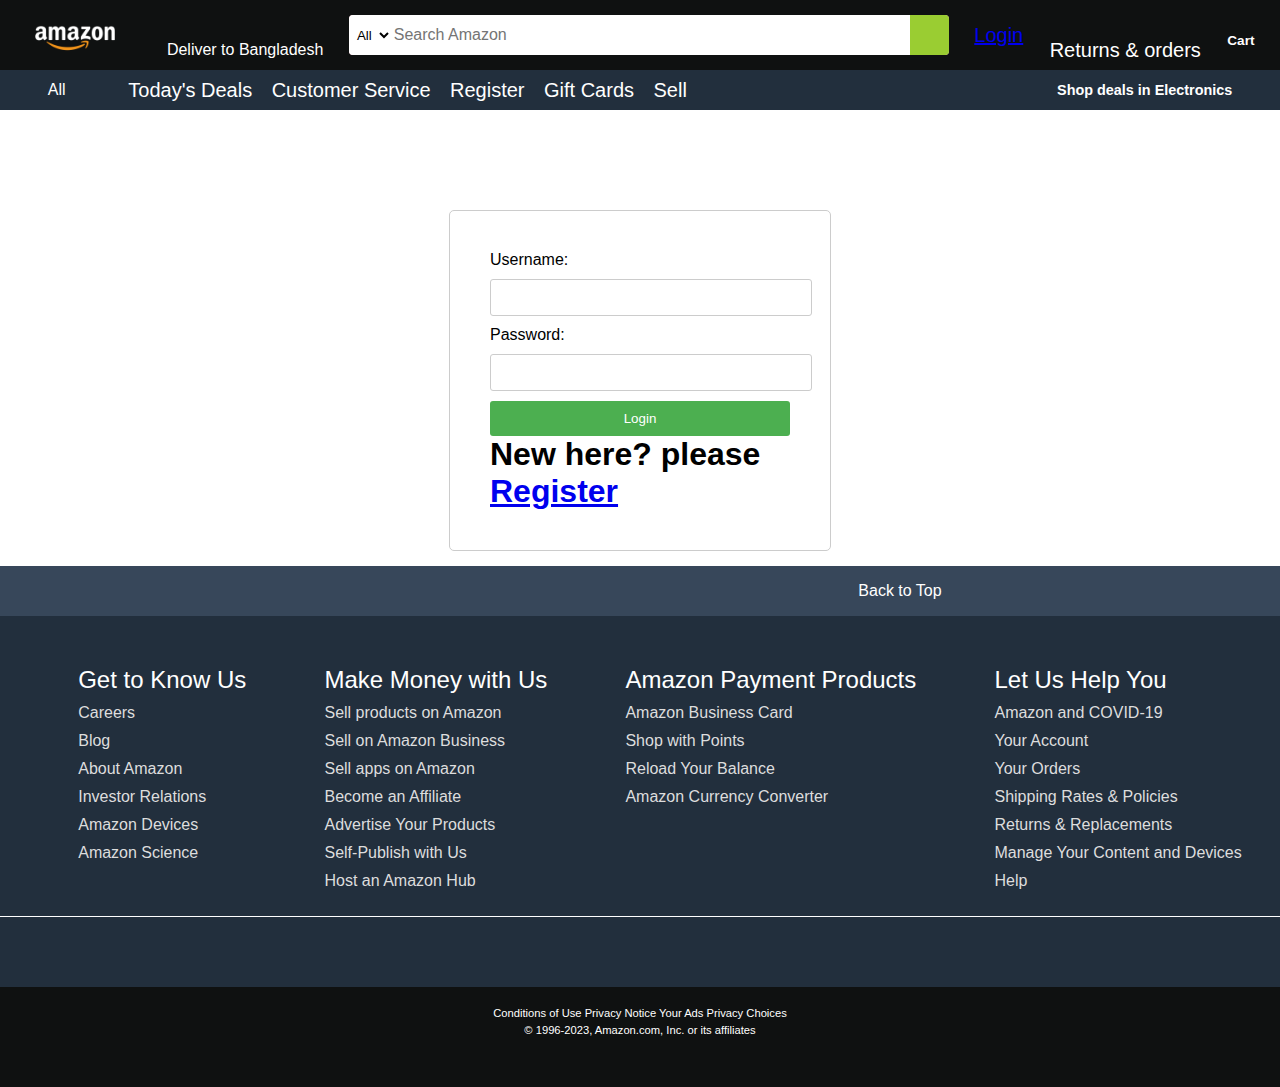
<file: Login.html>
<!DOCTYPE html>
<html lang="en">
<head>
    <meta charset="UTF-8">
    <meta name="viewport" content="width=device-width, initial-scale=1.0">
    <title>Document</title>
    <link rel="stylesheet" href="https://cdnjs.cloudflare.com/ajax/libs/font-awesome/6.4.2/css/all.min.css" integrity="sha512-z3gLpd7yknf1YoNbCzqRKc4qyor8gaKU1qmn+CShxbuBusANI9QpRohGBreCFkKxLhei6S9CQXFEbbKuqLg0DA==" crossorigin="anonymous" referrerpolicy="no-referrer" />
    <link rel="stylesheet" href="style.css">
</head>
<body>
    <header>
        <div class="navbar ">
            <div class="nav-logo border">
                <div class="logo"></div>

            </div>
            <div class="nav-address border">
                <div class="add-icon">
                    <i class="fa-solid fa-location-dot"></i>
                <p class="add-first">Deliver to Bangladesh</p>
                    
                </div>
            </div>
            <div class="nav-search">
                <select class="search-select">
                    <option>All</option>
                </select>
                <input placeholder="Search Amazon" class="search-input">
                <div class="search-icon">
                    <i class="fa-solid fa-magnifying-glass"></i>
                </div>
            </div>

            <div class="nav-signin border">
                <a href="Login.html">Login</a>
               
            </div>

            <div class="nav-return border">
                <p><span>Returns & orders</span></p>
               
            </div>

            <div class="nav-cart border">
                <i class="fa-solid fa-cart-shopping"></i>
                Cart
            </div>
 
        </div>

        <div class="panel">
            <div class="panel-all">
                <i class="fa-solid fa-bars"></i>
                All
            </div>
            <div class="panel-ops">
                <p>Today's Deals</p>
                <p>Customer Service</p>
                <p> Register</p>
                <p>Gift Cards</p>
                <p>Sell</p>
            </div>

            <div class="panel-deals">
                 Shop deals in Electronics
            </div>

        </div>
    </header>
    <div class="login-container">
        <h2><a href="index.html"></a></h2>
        <form action="login.php" method="post">
            <label for="username">Username:</label>
            <input type="text" name="username" id="username" required>

            <label for="password">Password:</label>
            <input type="password" name="password" id="password" required>

            <input type="submit" value="Login">
        </form>
        <h1 class="loginh1">New here? please <a class="anchor" href="register.html">Register</a> </h1>
       
    </div>
    
</body>

<footer>

    <div class="foot-panel1">
         Back to Top
    </div>

    <div class="foot-panel2">
        <ul>
            <p>Get to Know Us</p>
            <a>Careers</a>
            <a>Blog</a>
            <a>About Amazon</a>
            <a>Investor Relations</a>
            <a>Amazon Devices</a>
            <a>Amazon Science</a>
        </ul>

        <ul>
            <p>Make Money with Us</p>
            <a>Sell products on Amazon</a>
            <a>Sell on Amazon Business</a>
            <a>Sell apps on Amazon</a>
            <a>Become an Affiliate</a>
            <a>Advertise Your Products</a>
            <a>Self-Publish with Us</a>
            <a>Host an Amazon Hub</a>
        </ul>

        <ul>
            <p>Amazon Payment Products</p>
            <a>Amazon Business Card</a>
            <a>Shop with Points</a>
            <a>Reload Your Balance</a>
            <a>Amazon Currency Converter</a>
        </ul>

        <ul>
            <p>Let Us Help You</p>
            <a>Amazon and COVID-19</a>
            <a>Your Account</a>
            <a>Your Orders</a>
            <a>Shipping Rates & Policies</a>
            <a>Returns & Replacements</a>
            <a>Manage Your Content and Devices</a>
            <a>Help</a>
        </ul>
    </div>

    <div class="foot-panel3">
            <div class="logo"></div>
    </div>

    <div class="foot-panel4">
        <div class="pages">
              <a>Conditions of Use</a>
              <a>Privacy Notice</a>
              <a>Your Ads Privacy Choices</a>
        </div>
    
        <div class="copyright">
            © 1996-2023, Amazon.com, Inc. or its affiliates
        </div>
    </div>
</footer>

</body>
</html>
</html>
</file>
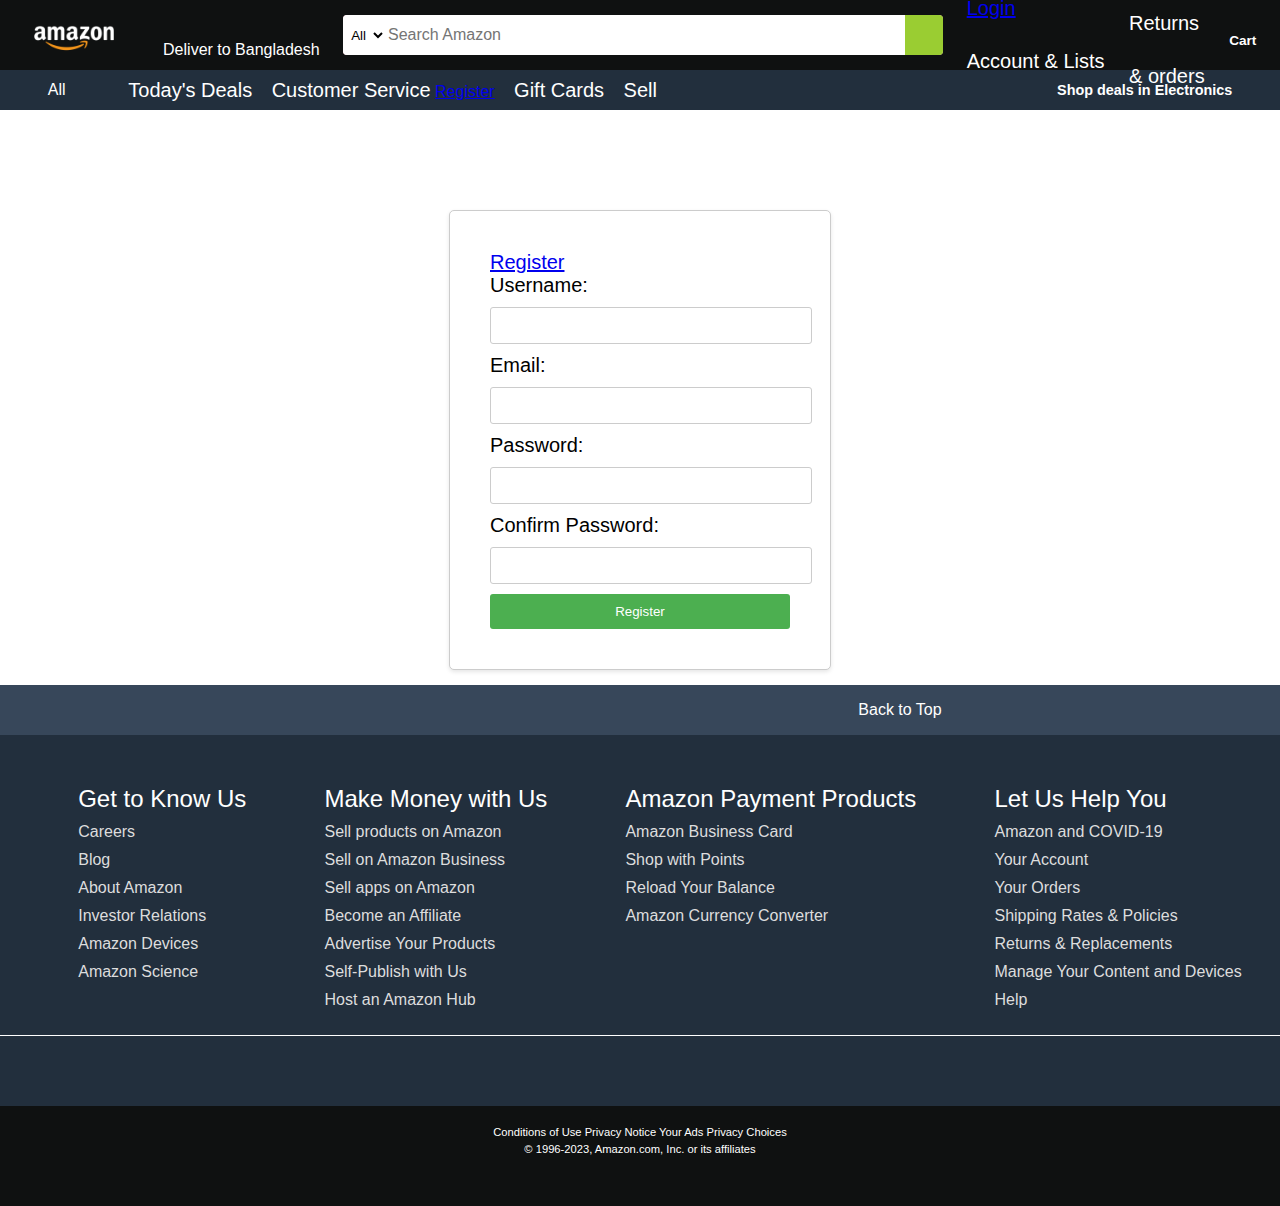
<file: register.html>
<!DOCTYPE html>
<html lang="en">
<head>
    <meta charset="UTF-8">
    <meta name="viewport" content="width=device-width, initial-scale=1.0">
    <title>Amazon</title>
    <link rel="stylesheet" href="https://cdnjs.cloudflare.com/ajax/libs/font-awesome/6.4.2/css/all.min.css" integrity="sha512-z3gLpd7yknf1YoNbCzqRKc4qyor8gaKU1qmn+CShxbuBusANI9QpRohGBreCFkKxLhei6S9CQXFEbbKuqLg0DA==" crossorigin="anonymous" referrerpolicy="no-referrer" />
    <link rel="stylesheet" href="style.css">

</head>
<body>
    <header>
        <div class="navbar ">
            <div class="nav-logo border">
                <div class="logo"></div>

            </div>
            <div class="nav-address border">
                <div class="add-icon">
                    <i class="fa-solid fa-location-dot"></i>
                <p class="add-first">Deliver to Bangladesh</p>
                
                
                    
                </div>
            </div>
            <div class="nav-search">
                <select class="search-select">
                    <option>All</option>
                </select>
                <input placeholder="Search Amazon" class="search-input">
                <div class="search-icon">
                    <i class="fa-solid fa-magnifying-glass"></i>
                </div>
            </div>

            <div class="nav-signin border">
                <a href="Login.html">Login</a>
                <p class="nav-second">Account & Lists</p>
            </div>

            <div class="nav-return border">
                <p><span>Returns</span></p>
                <p class="nav-second">& orders</p>
            </div>

            <div class="nav-cart border">
                <i class="fa-solid fa-cart-shopping"></i>
                Cart
            </div>
 
        </div>

        <div class="panel">
            <div class="panel-all">
                <i class="fa-solid fa-bars"></i>
                All
            </div>
            <div class="panel-ops">
                <p>Today's Deals</p>
                <p>Customer Service</p>
                <a href="register.html">Register</a>
                <p>Gift Cards</p>
                <p>Sell</p>
            </div>

            <div class="panel-deals">
                 Shop deals in Electronics
            </div>

        </div>
    </header>


  <div class="registration-container">
        <a href="index.html" target="_blank">Register</a>
        <form action="register.php" method="post">
            <label for="username">Username:</label>
            <input type="text" name="username" id="username" required>

            <label for="email">Email:</label>
            <input type="email" name="email" id="email" required>

            <label for="password">Password:</label>
            <input type="password" name="password" id="password" required>

            <label for="confirm-password">Confirm Password:</label>
            <input type="password" name="confirm-password" id="confirm-password" required>

            <input type="submit" value="Register">
        </form>
    </div>






</body>
<footer>

    <div class="foot-panel1">
         Back to Top
    </div>

    <div class="foot-panel2">
        <ul>
            <p>Get to Know Us</p>
            <a>Careers</a>
            <a>Blog</a>
            <a>About Amazon</a>
            <a>Investor Relations</a>
            <a>Amazon Devices</a>
            <a>Amazon Science</a>
        </ul>

        <ul>
            <p>Make Money with Us</p>
            <a>Sell products on Amazon</a>
            <a>Sell on Amazon Business</a>
            <a>Sell apps on Amazon</a>
            <a>Become an Affiliate</a>
            <a>Advertise Your Products</a>
            <a>Self-Publish with Us</a>
            <a>Host an Amazon Hub</a>
        </ul>

        <ul>
            <p>Amazon Payment Products</p>
            <a>Amazon Business Card</a>
            <a>Shop with Points</a>
            <a>Reload Your Balance</a>
            <a>Amazon Currency Converter</a>
        </ul>

        <ul>
            <p>Let Us Help You</p>
            <a>Amazon and COVID-19</a>
            <a>Your Account</a>
            <a>Your Orders</a>
            <a>Shipping Rates & Policies</a>
            <a>Returns & Replacements</a>
            <a>Manage Your Content and Devices</a>
            <a>Help</a>
        </ul>
    </div>

    <div class="foot-panel3">
            <div class="logo"></div>
    </div>

    <div class="foot-panel4">
        <div class="pages">
              <a>Conditions of Use</a>
              <a>Privacy Notice</a>
              <a>Your Ads Privacy Choices</a>
        </div>
    
        <div class="copyright">
            © 1996-2023, Amazon.com, Inc. or its affiliates
        </div>
    </div>
</footer>
</html>
</file>
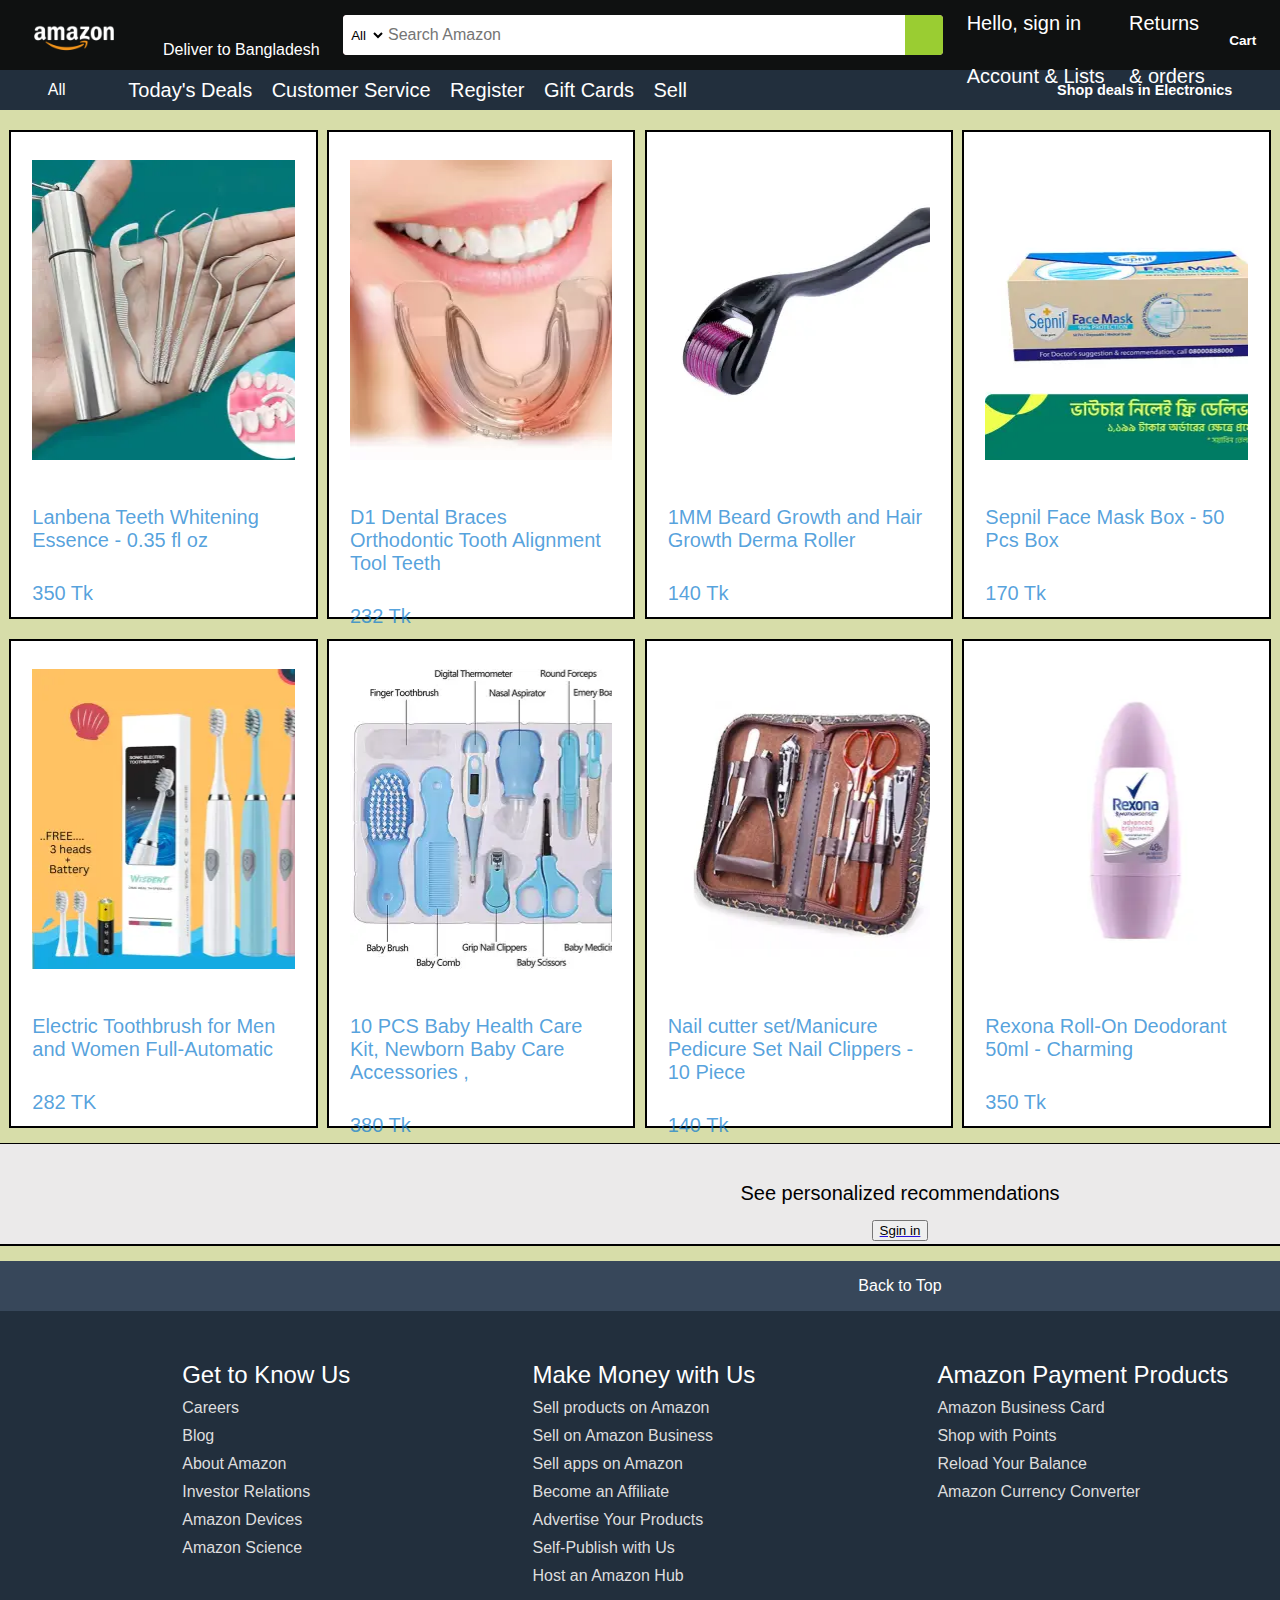
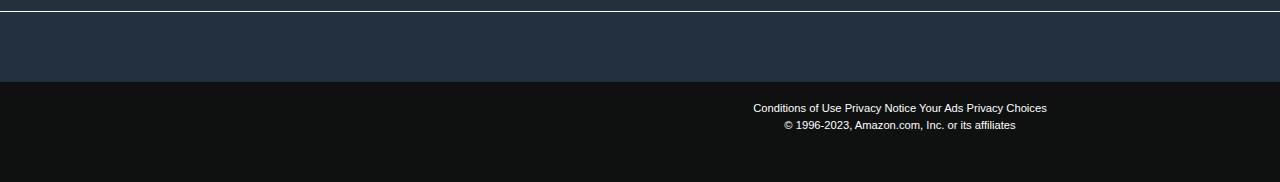
<file: tab1.html>
<!DOCTYPE html>
<html lang="en">
<head>
    <meta charset="UTF-8">
    <meta name="viewport" content="width=device-width, initial-scale=1.0">
    <title>Amazon</title>
    <link rel="stylesheet" href="https://cdnjs.cloudflare.com/ajax/libs/font-awesome/6.4.2/css/all.min.css" integrity="sha512-z3gLpd7yknf1YoNbCzqRKc4qyor8gaKU1qmn+CShxbuBusANI9QpRohGBreCFkKxLhei6S9CQXFEbbKuqLg0DA==" crossorigin="anonymous" referrerpolicy="no-referrer" />
    <link rel="stylesheet" href="style.css">
</head>
<body>
    <header>
        <div class="navbar ">
            <div class="nav-logo border">
                <div class="logo"></div>

            </div>
            <div class="nav-address border">
                <div class="add-icon">
                <i class="fa-solid fa-location-dot"></i>
            
                <p class="add-first">Deliver to Bangladesh</p>
                
                    
                    
                </div>
            </div>
            <div class="nav-search">
                <select class="search-select">
                    <option>All</option>
                </select>
                <input placeholder="Search Amazon" class="search-input">
                <div class="search-icon">
                    <i class="fa-solid fa-magnifying-glass"></i>
                </div>
            </div>

            <div class="nav-signin border">
                <p><span>Hello, sign in</span></p>
                <p class="nav-second">Account & Lists</p>
            </div>

            <div class="nav-return border">
                <p><span>Returns</span></p>
                <p class="nav-second">& orders</p>
            </div>

            <div class="nav-cart border">
                <i class="fa-solid fa-cart-shopping"></i>
                Cart
            </div>
 
        </div>

        <div class="panel">
            <div class="panel-all">
                <i class="fa-solid fa-bars"></i>
                All
            </div>
            <div class="panel-ops">
                <p>Today's Deals</p>
                <p>Customer Service</p>
                <p>Register</p>
                <p>Gift Cards</p>
                <p>Sell</p>
            </div>

            <div class="panel-deals">
                 Shop deals in Electronics
            </div>

        </div>
    </header>
    <div class="shop-section">
        <div class="box1 box">
            <div class="box-content">
                
                <div class="box-img" style="background-image: url('health1.webp');"></div>
                <p>Lanbena Teeth Whitening Essence - 0.35 fl oz</p>
                <P>350 Tk</P>
            </div>
        </div>
        <div class="box2 box">
            <div class="box-content">
                
                <div class="box-img" style="background-image: url('helth2.webp');"></div>
                <p>D1 Dental Braces Orthodontic Tooth Alignment Tool Teeth</p>
                <p>232 Tk</p>
            </div>
        </div>
            
        <div class="box3 box"> <div class="box-content">
            
            <div class="box-img" style="background-image: url('health3.webp');"></div>
            <p>1MM Beard Growth and Hair Growth Derma Roller</p>
            <p>140 Tk</p>
        </div>
    </div>
        <div class="box4 box"> <div class="box-content">
        
            <div class="box-img" style="background-image: url('health4.webp');"></div>
            <p>Sepnil Face Mask Box - 50 Pcs Box</p>
            <p>170 Tk</p>
        </div>
    </div>
    <div class="box5 box">
        <div class="box-content">
            
            <div class="box-img" style="background-image: url('health5.webp');"></div>
            <p>Electric Toothbrush for Men and Women Full-Automatic</p>
            <p>282 TK</p>
        </div>
    </div>
    <div class="box6 box">
        <div class="box-content">
            
            <div class="box-img" style="background-image: url('health6.webp');"></div>
            <p>10 PCS Baby Health Care Kit, Newborn Baby Care Accessories ,</p>
            <p>380 Tk</p>
        </div>
    </div>
        
    <div class="box7 box"> <div class="box-content">
        
        <div class="box-img" style="background-image: url('health7.webp');"></div>
        <p>Nail cutter set/Manicure Pedicure Set Nail Clippers - 10 Piece</p>
        <p>140 Tk</p>
    </div>
   </div>
    <div class="box8 box"> <div class="box-content">
        
        <div class="box-img" style="background-image: url('health8.webp');"></div>
        <p>Rexona Roll-On Deodorant 50ml - Charming</p>
        <p>350 Tk</p>
    </div>
    </div>
    <div class="signin">
        <p>See personalized recommendations</p>
        <a href="Login.html" target="_blank"><button>Sgin in </button> </a>
    
    </div>
  </footer>


   <footer>

        <div class="foot-panel1">
             Back to Top
        </div>

        <div class="foot-panel2">
            <ul>
                <p>Get to Know Us</p>
                <a>Careers</a>
                <a>Blog</a>
                <a>About Amazon</a>
                <a>Investor Relations</a>
                <a>Amazon Devices</a>
                <a>Amazon Science</a>
            </ul>

            <ul>
                <p>Make Money with Us</p>
                <a>Sell products on Amazon</a>
                <a>Sell on Amazon Business</a>
                <a>Sell apps on Amazon</a>
                <a>Become an Affiliate</a>
                <a>Advertise Your Products</a>
                <a>Self-Publish with Us</a>
                <a>Host an Amazon Hub</a>
            </ul>

            <ul>
                <p>Amazon Payment Products</p>
                <a>Amazon Business Card</a>
                <a>Shop with Points</a>
                <a>Reload Your Balance</a>
                <a>Amazon Currency Converter</a>
            </ul>

            <ul>
                <p>Let Us Help You</p>
                <a>Amazon and COVID-19</a>
                <a>Your Account</a>
                <a>Your Orders</a>
                <a>Shipping Rates & Policies</a>
                <a>Returns & Replacements</a>
                <a>Manage Your Content and Devices</a>
                <a>Help</a>
            </ul>
        </div>

        <div class="foot-panel3">
                <div class="logo"></div>
        </div>

        <div class="foot-panel4">
            <div class="pages">
                  <a>Conditions of Use</a>
                  <a>Privacy Notice</a>
                  <a>Your Ads Privacy Choices</a>
            </div>
        
            <div class="copyright">
                © 1996-2023, Amazon.com, Inc. or its affiliates
            </div>
        </div>
   </footer>
    
</body>
</html>
</file>
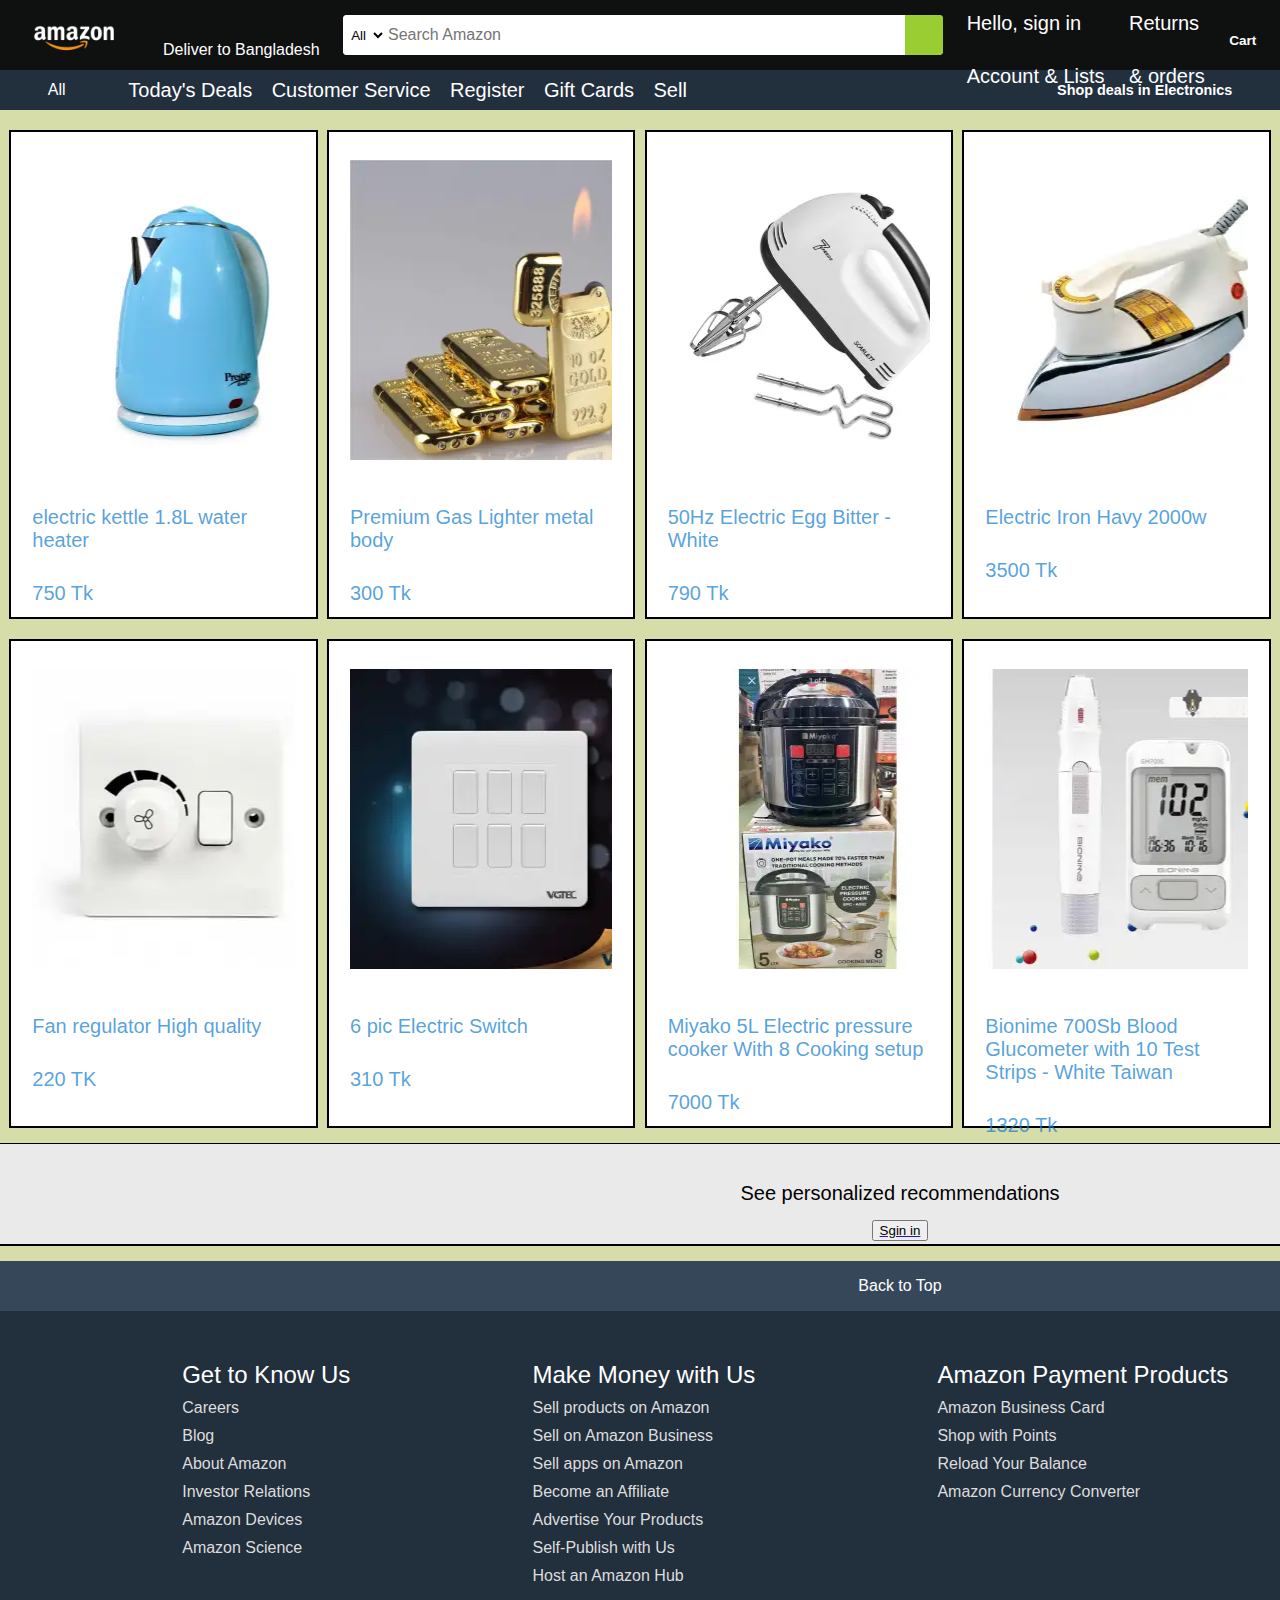
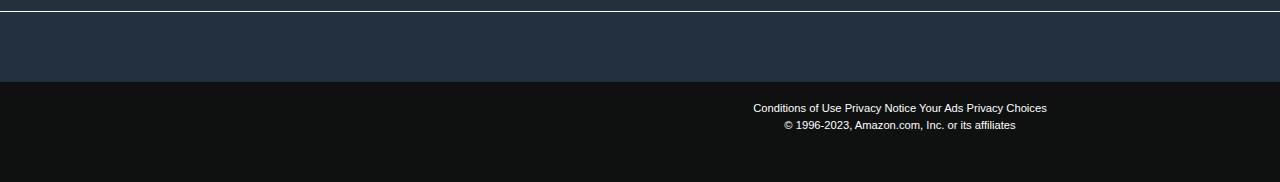
<file: tab2.html>
<!DOCTYPE html>
<html lang="en">
<head>
    <meta charset="UTF-8">
    <meta name="viewport" content="width=device-width, initial-scale=1.0">
    <title>Amazon</title>
    <link rel="stylesheet" href="https://cdnjs.cloudflare.com/ajax/libs/font-awesome/6.4.2/css/all.min.css" integrity="sha512-z3gLpd7yknf1YoNbCzqRKc4qyor8gaKU1qmn+CShxbuBusANI9QpRohGBreCFkKxLhei6S9CQXFEbbKuqLg0DA==" crossorigin="anonymous" referrerpolicy="no-referrer" />
    <link rel="stylesheet" href="style.css">
</head>
<body>
    <header>
        <div class="navbar ">
            <div class="nav-logo border">
                <div class="logo"></div>

            </div>
            <div class="nav-address border">
                <div class="add-icon">
                    <i class="fa-solid fa-location-dot"></i>
                <p class="add-first">Deliver to Bangladesh </p>
                
                    
                </div>
            </div>
            <div class="nav-search">
                <select class="search-select">
                    <option>All</option>
                </select>
                <input placeholder="Search Amazon" class="search-input">
                <div class="search-icon">
                    <i class="fa-solid fa-magnifying-glass"></i>
                </div>
            </div>

            <div class="nav-signin border">
                <p><span>Hello, sign in</span></p>
                <p class="nav-second">Account & Lists</p>
            </div>

            <div class="nav-return border">
                <p><span>Returns</span></p>
                <p class="nav-second">& orders</p>
            </div>

            <div class="nav-cart border">
                <i class="fa-solid fa-cart-shopping"></i>
                Cart
            </div>
 
        </div>

        <div class="panel">
            <div class="panel-all">
                <i class="fa-solid fa-bars"></i>
                All
            </div>
            <div class="panel-ops">
                <p>Today's Deals</p>
                <p>Customer Service</p>
                <p>Register</p>
                <p>Gift Cards</p>
                <p>Sell</p>
            </div>

            <div class="panel-deals">
                 Shop deals in Electronics
            </div>

        </div>
    </header>
    <div class="shop-section">
        <div class="box1 box">
            <div class="box-content">
                
                <div class="box-img" style="background-image: url('el1.webp');"></div>
                <p>electric kettle 1.8L water heater </p>
                <P>750 Tk</P>
            </div>
        </div>
        <div class="box2 box">
            <div class="box-content">
                
                <div class="box-img" style="background-image: url('el2.webp');"></div>
                <p>Premium Gas Lighter metal body </p>
                <p>300 Tk</p>
            </div>
        </div>
            
        <div class="box3 box"> <div class="box-content">
            
            <div class="box-img" style="background-image: url('el3.webp');"></div>
            <p>50Hz Electric Egg Bitter - White </p>
            <p>790 Tk</p>
        </div>
    </div>
        <div class="box4 box"> <div class="box-content">
        
            <div class="box-img" style="background-image: url('el4.webp');"></div>
            <p>Electric Iron Havy 2000w </p>
            <p>3500 Tk</p>
        </div>
    </div>
    <div class="box5 box">
        <div class="box-content">
            
            <div class="box-img" style="background-image: url('el5.webp');"></div>
            <p>Fan regulator High quality</p>
            <p>220 TK</p>
        </div>
    </div>
    <div class="box6 box">
        <div class="box-content">
            
            <div class="box-img" style="background-image: url('el6.webp');"></div>
            <p>6 pic Electric Switch </p>
            <p>310 Tk</p>
        </div>
    </div>
        
    <div class="box7 box"> <div class="box-content">
        
        <div class="box-img" style="background-image: url('el7.webp');"></div>
        <p>Miyako 5L Electric pressure cooker With 8 Cooking setup </p>
        <p>7000 Tk</p>
    </div>
   </div>
    <div class="box8 box"> <div class="box-content">
        
        <div class="box-img" style="background-image: url('el8.webp');"></div>
        <p>Bionime 700Sb Blood Glucometer with 10 Test Strips - White Taiwan</p>
        <p>1320 Tk</p>
    </div>
    </div>
    <div class="signin">
        <p>See personalized recommendations</p>
        <a href="Login.html" target="_blank"><button>Sgin in </button> </a>
    
    </div>
  </footer>


   <footer>

        <div class="foot-panel1">
             Back to Top
        </div>

        <div class="foot-panel2">
            <ul>
                <p>Get to Know Us</p>
                <a>Careers</a>
                <a>Blog</a>
                <a>About Amazon</a>
                <a>Investor Relations</a>
                <a>Amazon Devices</a>
                <a>Amazon Science</a>
            </ul>

            <ul>
                <p>Make Money with Us</p>
                <a>Sell products on Amazon</a>
                <a>Sell on Amazon Business</a>
                <a>Sell apps on Amazon</a>
                <a>Become an Affiliate</a>
                <a>Advertise Your Products</a>
                <a>Self-Publish with Us</a>
                <a>Host an Amazon Hub</a>
            </ul>

            <ul>
                <p>Amazon Payment Products</p>
                <a>Amazon Business Card</a>
                <a>Shop with Points</a>
                <a>Reload Your Balance</a>
                <a>Amazon Currency Converter</a>
            </ul>

            <ul>
                <p>Let Us Help You</p>
                <a>Amazon and COVID-19</a>
                <a>Your Account</a>
                <a>Your Orders</a>
                <a>Shipping Rates & Policies</a>
                <a>Returns & Replacements</a>
                <a>Manage Your Content and Devices</a>
                <a>Help</a>
            </ul>
        </div>

        <div class="foot-panel3">
                <div class="logo"></div>
        </div>

        <div class="foot-panel4">
            <div class="pages">
                  <a>Conditions of Use</a>
                  <a>Privacy Notice</a>
                  <a>Your Ads Privacy Choices</a>
            </div>
        
            <div class="copyright">
                © 1996-2023, Amazon.com, Inc. or its affiliates
            </div>
        </div>
   </footer>
    
</body>
</html>
</file>
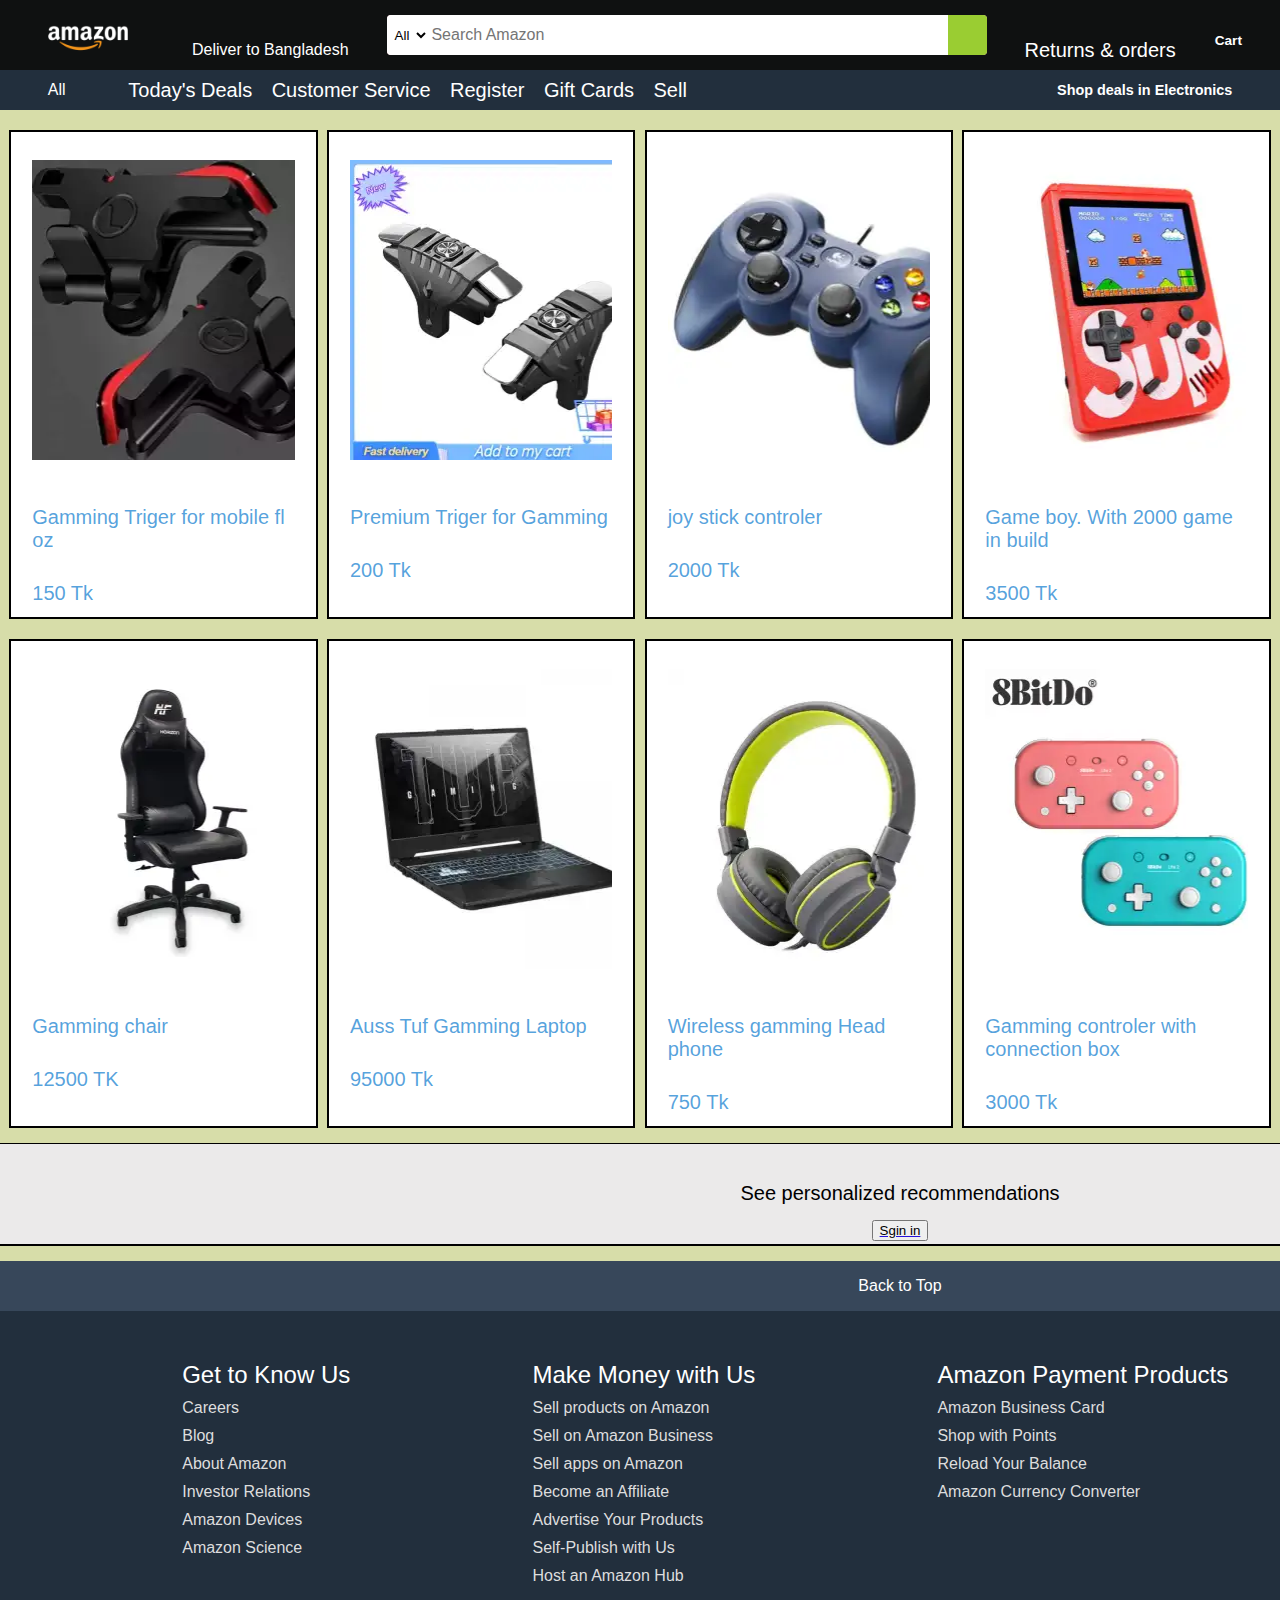
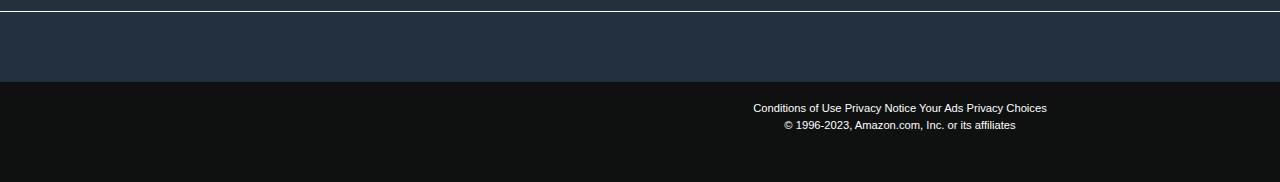
<file: tab3.html>
<!DOCTYPE html>
<html lang="en">
<head>
    <meta charset="UTF-8">
    <meta name="viewport" content="width=device-width, initial-scale=1.0">
    <title>Amazon</title>
    <link rel="stylesheet" href="https://cdnjs.cloudflare.com/ajax/libs/font-awesome/6.4.2/css/all.min.css" integrity="sha512-z3gLpd7yknf1YoNbCzqRKc4qyor8gaKU1qmn+CShxbuBusANI9QpRohGBreCFkKxLhei6S9CQXFEbbKuqLg0DA==" crossorigin="anonymous" referrerpolicy="no-referrer" />
    <link rel="stylesheet" href="style.css">
</head>
<body>
    <header>
        <div class="navbar ">
            <div class="nav-logo border">
                <div class="logo"></div>

            </div>
            <div class="nav-address border">
                <div class="add-icon">
                    <i class="fa-solid fa-location-dot"></i>
                <p class="add-first">Deliver to Bangladesh</p>
                
                    
                </div>
            </div>
            <div class="nav-search">
                <select class="search-select">
                    <option>All</option>
                </select>
                <input placeholder="Search Amazon" class="search-input">
                <div class="search-icon">
                    <i class="fa-solid fa-magnifying-glass"></i>
                </div>
            </div>

            

            <div class="nav-return border">
                <p><span>Returns & orders</span></p>
                
            </div>

            <div class="nav-cart border">
                <i class="fa-solid fa-cart-shopping"></i>
                Cart
            </div>
 
        </div>

        <div class="panel">
            <div class="panel-all">
                <i class="fa-solid fa-bars"></i>
                All
            </div>
            <div class="panel-ops">
                <p>Today's Deals</p>
                <p>Customer Service</p>
                <p>Register</p>
                <p>Gift Cards</p>
                <p>Sell</p>
            </div>

            <div class="panel-deals">
                 Shop deals in Electronics
            </div>

        </div>
    </header>
    <div class="shop-section">
        <div class="box1 box">
            <div class="box-content">
                
                <div class="box-img" style="background-image: url('gaming1.webp');"></div>
                <p>Gamming Triger for mobile fl oz</p>
                <P>150 Tk</P>
            </div>
        </div>
        <div class="box2 box">
            <div class="box-content">
                
                <div class="box-img" style="background-image: url('gaming2.webp');"></div>
                <p>Premium Triger for Gamming</p>
                <p>200 Tk</p>
            </div>
        </div>
            
        <div class="box3 box"> <div class="box-content">
            
            <div class="box-img" style="background-image: url('gaming3.webp');"></div>
            <p>joy stick controler </p>
            <p>2000 Tk</p>
        </div>
    </div>
        <div class="box4 box"> <div class="box-content">
        
            <div class="box-img" style="background-image: url('gaming4.webp');"></div>
            <p>Game boy. With 2000 game in build</p>
            <p>3500 Tk</p>
        </div>
    </div>
    <div class="box5 box">
        <div class="box-content">
            
            <div class="box-img" style="background-image: url('gaming5.webp');"></div>
            <p>Gamming chair</p>
            <p>12500 TK</p>
        </div>
    </div>
    <div class="box6 box">
        <div class="box-content">
            
            <div class="box-img" style="background-image: url('gaming6.webp');"></div>
            <p>Auss Tuf Gamming Laptop </p>
            <p>95000 Tk</p>
        </div>
    </div>
        
    <div class="box7 box"> <div class="box-content">
        
        <div class="box-img" style="background-image: url('gaming7.webp');"></div>
        <p>Wireless gamming Head phone </p>
        <p>750 Tk</p>
    </div>
   </div>
    <div class="box8 box"> <div class="box-content">
        
        <div class="box-img" style="background-image: url('gaming8.webp');"></div>
        <p>Gamming controler with connection box</p>
        <p>3000 Tk</p>
    </div>
    </div>
    <div class="signin">
        <p>See personalized recommendations</p>
        <a href="Login.html" target="_blank"><button>Sgin in </button> </a>
    
    </div>
  </footer>


   <footer>

        <div class="foot-panel1">
             Back to Top
        </div>

        <div class="foot-panel2">
            <ul>
                <p>Get to Know Us</p>
                <a>Careers</a>
                <a>Blog</a>
                <a>About Amazon</a>
                <a>Investor Relations</a>
                <a>Amazon Devices</a>
                <a>Amazon Science</a>
            </ul>

            <ul>
                <p>Make Money with Us</p>
                <a>Sell products on Amazon</a>
                <a>Sell on Amazon Business</a>
                <a>Sell apps on Amazon</a>
                <a>Become an Affiliate</a>
                <a>Advertise Your Products</a>
                <a>Self-Publish with Us</a>
                <a>Host an Amazon Hub</a>
            </ul>

            <ul>
                <p>Amazon Payment Products</p>
                <a>Amazon Business Card</a>
                <a>Shop with Points</a>
                <a>Reload Your Balance</a>
                <a>Amazon Currency Converter</a>
            </ul>

            <ul>
                <p>Let Us Help You</p>
                <a>Amazon and COVID-19</a>
                <a>Your Account</a>
                <a>Your Orders</a>
                <a>Shipping Rates & Policies</a>
                <a>Returns & Replacements</a>
                <a>Manage Your Content and Devices</a>
                <a>Help</a>
            </ul>
        </div>

        <div class="foot-panel3">
                <div class="logo"></div>
        </div>

        <div class="foot-panel4">
            <div class="pages">
                  <a>Conditions of Use</a>
                  <a>Privacy Notice</a>
                  <a>Your Ads Privacy Choices</a>
            </div>
        
            <div class="copyright">
                © 1996-2023, Amazon.com, Inc. or its affiliates
            </div>
        </div>
   </footer>
    
</body>
</html>
</file>
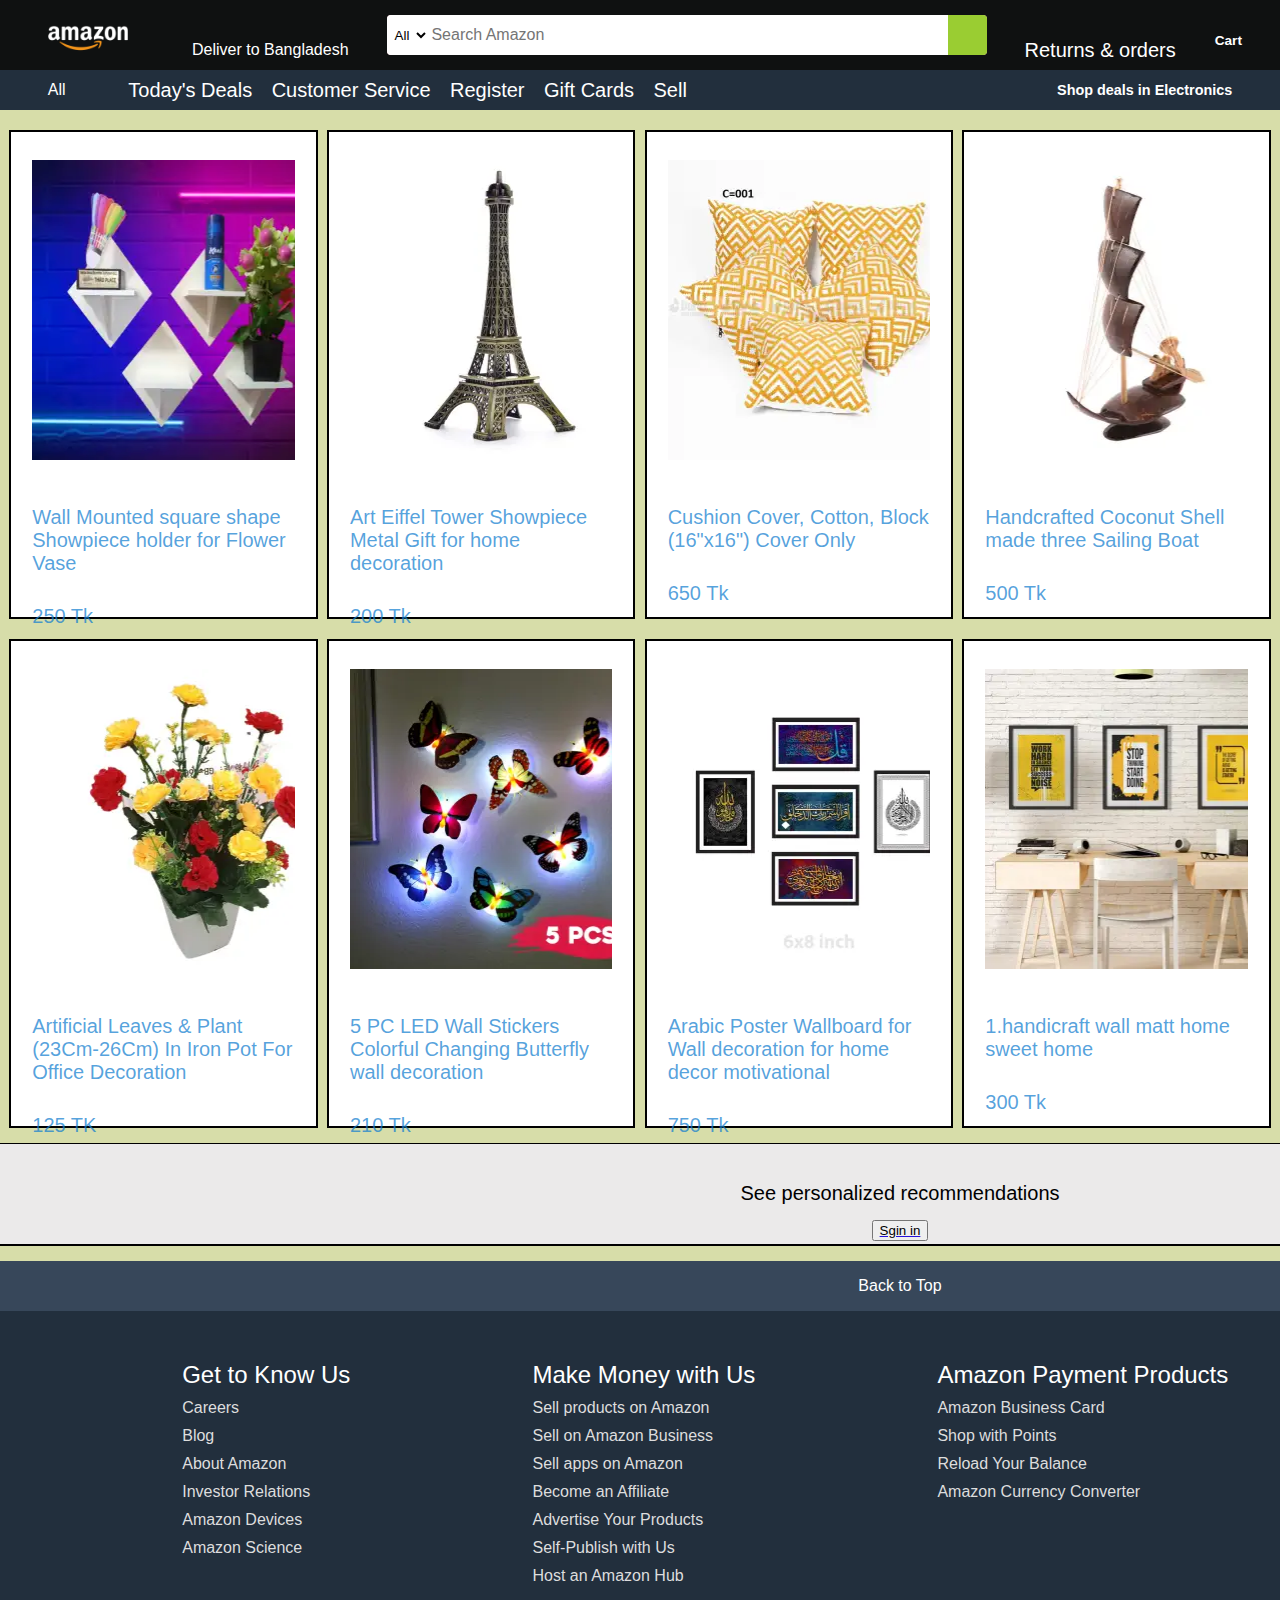
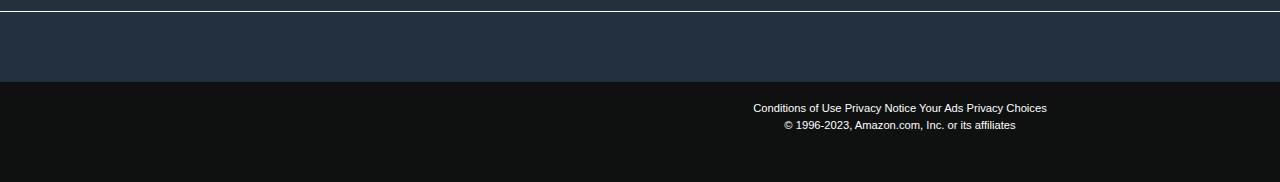
<file: tab4.html>
<!DOCTYPE html>
<html lang="en">
<head>
    <meta charset="UTF-8">
    <meta name="viewport" content="width=device-width, initial-scale=1.0">
    <title>Amazon</title>
    <link rel="stylesheet" href="https://cdnjs.cloudflare.com/ajax/libs/font-awesome/6.4.2/css/all.min.css" integrity="sha512-z3gLpd7yknf1YoNbCzqRKc4qyor8gaKU1qmn+CShxbuBusANI9QpRohGBreCFkKxLhei6S9CQXFEbbKuqLg0DA==" crossorigin="anonymous" referrerpolicy="no-referrer" />
    <link rel="stylesheet" href="style.css">
</head>
<body>
    <header>
        <div class="navbar ">
            <div class="nav-logo border">
                <div class="logo"></div>

            </div>
            <div class="nav-address border">
                <div class="add-icon">
                    <i class="fa-solid fa-location-dot"></i>
                <p class="add-first">Deliver to Bangladesh</p>
               
                    
                </div>
            </div>
            <div class="nav-search">
                <select class="search-select">
                    <option>All</option>
                </select>
                <input placeholder="Search Amazon" class="search-input">
                <div class="search-icon">
                    <i class="fa-solid fa-magnifying-glass"></i>
                </div>
            </div>

            

            <div class="nav-return border">
                <p><span>Returns & orders</span></p>
                
            </div>

            <div class="nav-cart border">
                <i class="fa-solid fa-cart-shopping"></i>
                Cart
            </div>
 
        </div>

        <div class="panel">
            <div class="panel-all">
                <i class="fa-solid fa-bars"></i>
                All
            </div>
            <div class="panel-ops">
                <p>Today's Deals</p>
                <p>Customer Service</p>
                <p>Register</p>
                <p>Gift Cards</p>
                <p>Sell</p>
            </div>

            <div class="panel-deals">
                 Shop deals in Electronics
            </div>

        </div>
    </header>
    <div class="shop-section">
        <div class="box1 box">
            <div class="box-content">
                
                <div class="box-img" style="background-image: url('h1.webp');"></div>
                <p>Wall Mounted square shape Showpiece holder for Flower Vase </p>
                <P>250 Tk</P>
            </div>
        </div>
        <div class="box2 box">
            <div class="box-content">
                
                <div class="box-img" style="background-image: url('h2.webp');"></div>
                <p>Art Eiffel Tower Showpiece Metal Gift for home decoration</p>
                <p>200 Tk</p>
            </div>
        </div>
            
        <div class="box3 box"> <div class="box-content">
            
            <div class="box-img" style="background-image: url('h3.webp');"></div>
            <p>Cushion Cover, Cotton, Block (16"x16") Cover Only</p>
            <p>650 Tk</p>
        </div>
    </div>
        <div class="box4 box"> <div class="box-content">
        
            <div class="box-img" style="background-image: url('h4.webp');"></div>
            <p>Handcrafted Coconut Shell made three Sailing Boat </p>
            <p>500 Tk</p>
        </div>
    </div>
    <div class="box5 box">
        <div class="box-content">
            
            <div class="box-img" style="background-image: url('h5.webp');"></div>
            <p>Artificial Leaves & Plant (23Cm-26Cm) In Iron Pot For Office Decoration</p>
            <p>125 TK</p>
        </div>
    </div>
    <div class="box6 box">
        <div class="box-content">
            
            <div class="box-img" style="background-image: url('h6.webp');"></div>
            <p>5 PC LED Wall Stickers Colorful Changing Butterfly wall decoration </p>
            <p>210 Tk</p>
        </div>
    </div>
        
    <div class="box7 box"> <div class="box-content">
        
        <div class="box-img" style="background-image: url('h7.webp');"></div>
        <p>Arabic Poster Wallboard for Wall decoration for home decor motivational  </p>
        <p>750 Tk</p>
    </div>
   </div>
    <div class="box8 box"> <div class="box-content">
        
        <div class="box-img" style="background-image: url('h8.webp');"></div>
        <p>1.handicraft wall matt home sweet home</p>
        <p>300 Tk</p>
    </div>
    </div>
    <div class="signin">
        <p>See personalized recommendations</p>
        <a href="Login.html" target="_blank"><button>Sgin in </button> </a>
    
    </div>
  </footer>


   <footer>

        <div class="foot-panel1">
             Back to Top
        </div>

        <div class="foot-panel2">
            <ul>
                <p>Get to Know Us</p>
                <a>Careers</a>
                <a>Blog</a>
                <a>About Amazon</a>
                <a>Investor Relations</a>
                <a>Amazon Devices</a>
                <a>Amazon Science</a>
            </ul>

            <ul>
                <p>Make Money with Us</p>
                <a>Sell products on Amazon</a>
                <a>Sell on Amazon Business</a>
                <a>Sell apps on Amazon</a>
                <a>Become an Affiliate</a>
                <a>Advertise Your Products</a>
                <a>Self-Publish with Us</a>
                <a>Host an Amazon Hub</a>
            </ul>

            <ul>
                <p>Amazon Payment Products</p>
                <a>Amazon Business Card</a>
                <a>Shop with Points</a>
                <a>Reload Your Balance</a>
                <a>Amazon Currency Converter</a>
            </ul>

            <ul>
                <p>Let Us Help You</p>
                <a>Amazon and COVID-19</a>
                <a>Your Account</a>
                <a>Your Orders</a>
                <a>Shipping Rates & Policies</a>
                <a>Returns & Replacements</a>
                <a>Manage Your Content and Devices</a>
                <a>Help</a>
            </ul>
        </div>

        <div class="foot-panel3">
                <div class="logo"></div>
        </div>

        <div class="foot-panel4">
            <div class="pages">
                  <a>Conditions of Use</a>
                  <a>Privacy Notice</a>
                  <a>Your Ads Privacy Choices</a>
            </div>
        
            <div class="copyright">
                © 1996-2023, Amazon.com, Inc. or its affiliates
            </div>
        </div>
   </footer>
    
</body>
</html>
</file>
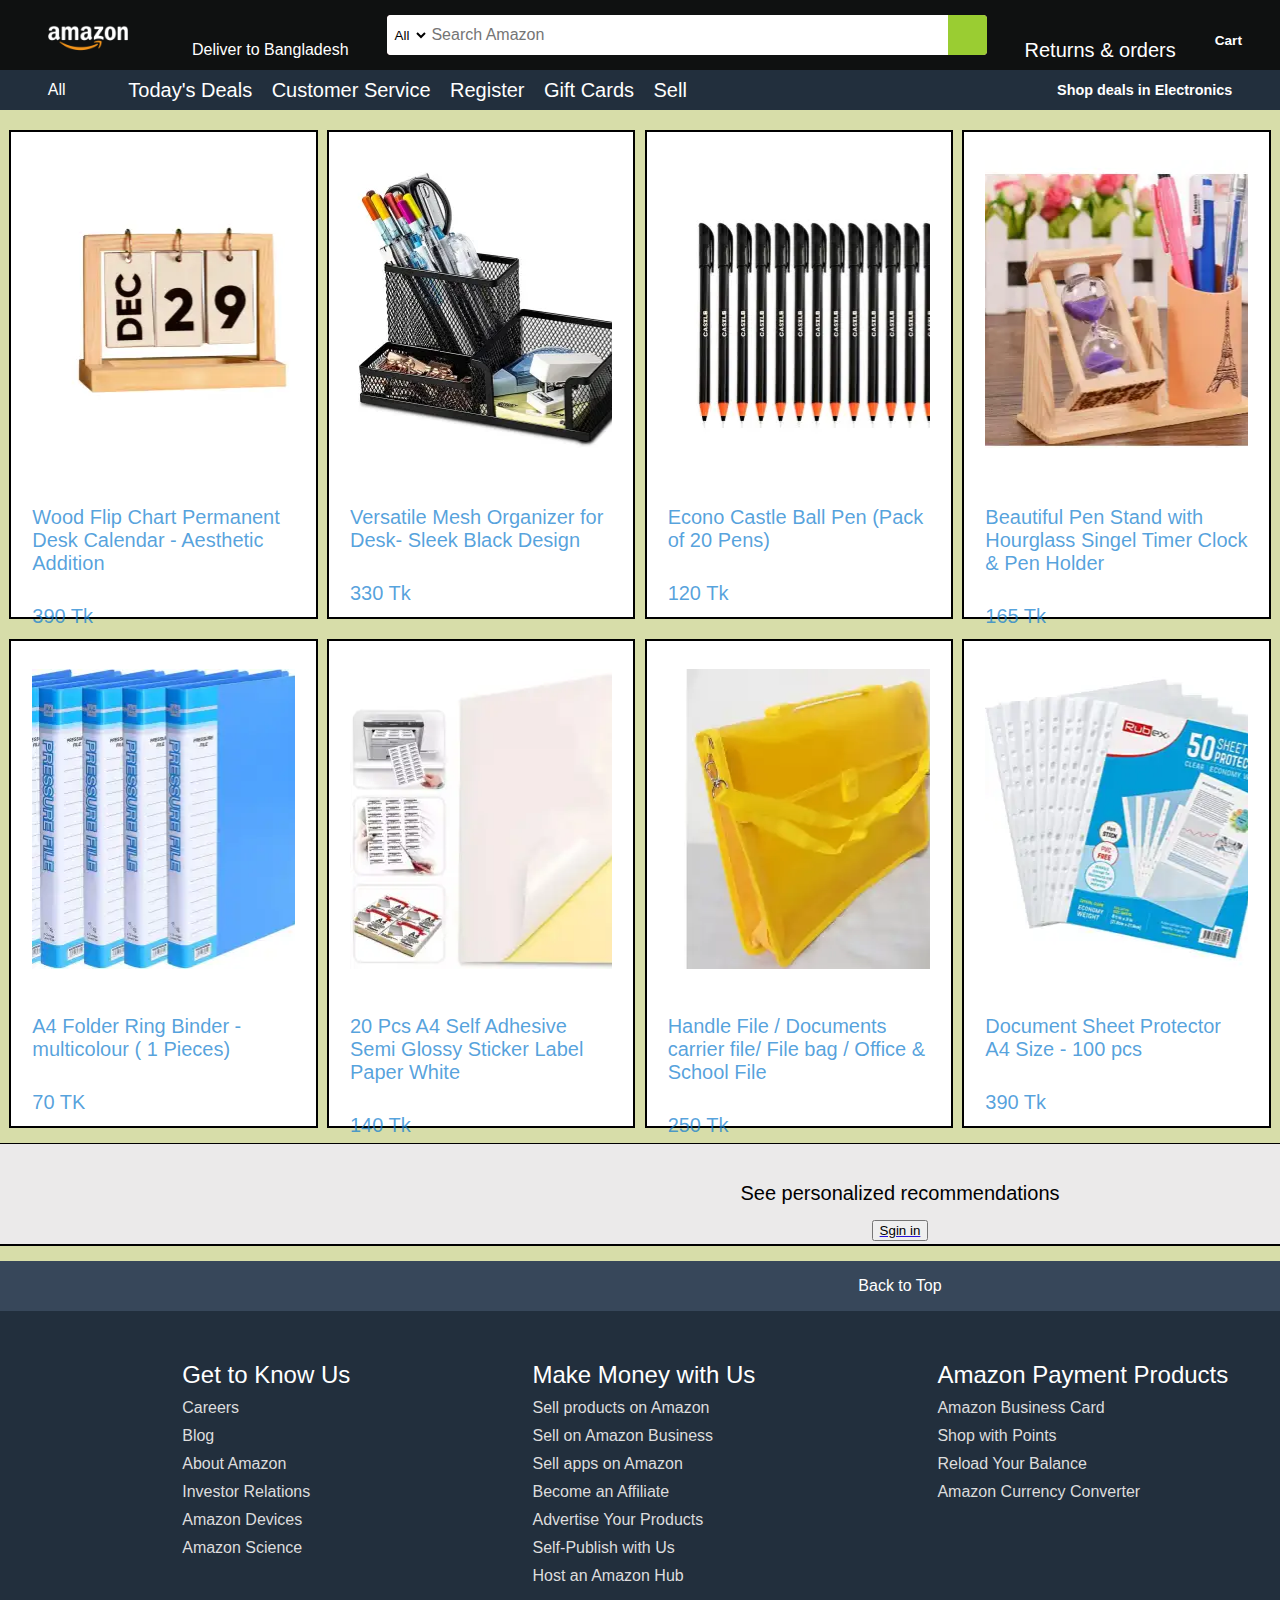
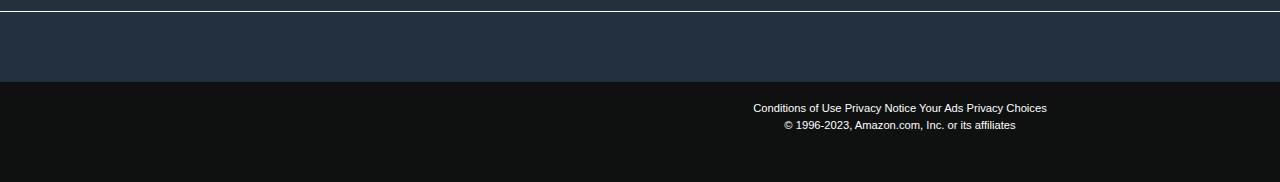
<file: tab6.html>
<!DOCTYPE html>
<html lang="en">
<head>
    <meta charset="UTF-8">
    <meta name="viewport" content="width=device-width, initial-scale=1.0">
    <title>Amazon</title>
    <link rel="stylesheet" href="https://cdnjs.cloudflare.com/ajax/libs/font-awesome/6.4.2/css/all.min.css" integrity="sha512-z3gLpd7yknf1YoNbCzqRKc4qyor8gaKU1qmn+CShxbuBusANI9QpRohGBreCFkKxLhei6S9CQXFEbbKuqLg0DA==" crossorigin="anonymous" referrerpolicy="no-referrer" />
    <link rel="stylesheet" href="style.css">
</head>
<body>
    <header>
        <div class="navbar ">
            <div class="nav-logo border">
                <div class="logo"></div>

            </div>
            <div class="nav-address border">
                <div class="add-icon">
                    <i class="fa-solid fa-location-dot"></i>
                <p class="add-first">Deliver to Bangladesh</p>
                
                    
                </div>
            </div>
            <div class="nav-search">
                <select class="search-select">
                    <option>All</option>
                </select>
                <input placeholder="Search Amazon" class="search-input">
                <div class="search-icon">
                    <i class="fa-solid fa-magnifying-glass"></i>
                </div>
            </div>

            

            <div class="nav-return border">
                <p><span>Returns & orders</span></p>
                
            </div>

            <div class="nav-cart border">
                <i class="fa-solid fa-cart-shopping"></i>
                Cart
            </div>
 
        </div>

        <div class="panel">
            <div class="panel-all">
                <i class="fa-solid fa-bars"></i>
                All
            </div>
            <div class="panel-ops">
                <p>Today's Deals</p>
                <p>Customer Service</p>
                <p>Register</p>
                <p>Gift Cards</p>
                <p>Sell</p>
            </div>

            <div class="panel-deals">
                 Shop deals in Electronics
            </div>

        </div>
    </header>
    <div class="shop-section">
        <div class="box1 box">
            <div class="box-content">
                
                <div class="box-img" style="background-image: url('s1.webp');"></div>
                <p>Wood Flip Chart Permanent Desk Calendar - Aesthetic Addition</p>
                <P>390 Tk</P>
            </div>
        </div>
        <div class="box2 box">
            <div class="box-content">
                
                <div class="box-img" style="background-image: url('s2.webp');"></div>
                <p>Versatile Mesh Organizer for Desk- Sleek Black Design</p>
                <p>330 Tk</p>
            </div>
        </div>
            
        <div class="box3 box"> <div class="box-content">
            
            <div class="box-img" style="background-image: url('s3.webp');"></div>
            <p>Econo Castle Ball Pen (Pack of 20 Pens) </p>
            <p>120 Tk</p>
        </div>
    </div>
        <div class="box4 box"> <div class="box-content">
        
            <div class="box-img" style="background-image: url('s4.webp');"></div>
            <p>Beautiful Pen Stand with Hourglass Singel Timer Clock & Pen Holder</p>
            <p>165 Tk</p>
        </div>
    </div>
    <div class="box5 box">
        <div class="box-content">
            
            <div class="box-img" style="background-image: url('s5.webp');"></div>
            <p>A4 Folder Ring Binder - multicolour ( 1 Pieces)</p>
            <p>70 TK</p>
        </div>
    </div>
    <div class="box6 box">
        <div class="box-content">
            
            <div class="box-img" style="background-image: url('s6.webp');"></div>
            <p>20 Pcs A4 Self Adhesive Semi Glossy Sticker Label Paper White </p>
            <p>140 Tk</p>
        </div>
    </div>
        
    <div class="box7 box"> <div class="box-content">
        
        <div class="box-img" style="background-image: url('s7.webp');"></div>
        <p>Handle File / Documents carrier file/ File bag / Office & School File </p>
        <p>250 Tk</p>
    </div>
   </div>
    <div class="box8 box"> <div class="box-content">
        
        <div class="box-img" style="background-image: url('s8.webp');"></div>
        <p>Document Sheet Protector A4 Size - 100 pcs</p>
        <p>390 Tk</p>
    </div>
    </div>
    <div class="signin">
        <p>See personalized recommendations</p>
        <a href="Login.html" target="_blank"><button>Sgin in </button> </a>
    
    </div>
  </footer>


   <footer>

        <div class="foot-panel1">
             Back to Top
        </div>

        <div class="foot-panel2">
            <ul>
                <p>Get to Know Us</p>
                <a>Careers</a>
                <a>Blog</a>
                <a>About Amazon</a>
                <a>Investor Relations</a>
                <a>Amazon Devices</a>
                <a>Amazon Science</a>
            </ul>

            <ul>
                <p>Make Money with Us</p>
                <a>Sell products on Amazon</a>
                <a>Sell on Amazon Business</a>
                <a>Sell apps on Amazon</a>
                <a>Become an Affiliate</a>
                <a>Advertise Your Products</a>
                <a>Self-Publish with Us</a>
                <a>Host an Amazon Hub</a>
            </ul>

            <ul>
                <p>Amazon Payment Products</p>
                <a>Amazon Business Card</a>
                <a>Shop with Points</a>
                <a>Reload Your Balance</a>
                <a>Amazon Currency Converter</a>
            </ul>

            <ul>
                <p>Let Us Help You</p>
                <a>Amazon and COVID-19</a>
                <a>Your Account</a>
                <a>Your Orders</a>
                <a>Shipping Rates & Policies</a>
                <a>Returns & Replacements</a>
                <a>Manage Your Content and Devices</a>
                <a>Help</a>
            </ul>
        </div>

        <div class="foot-panel3">
                <div class="logo"></div>
        </div>

        <div class="foot-panel4">
            <div class="pages">
                  <a>Conditions of Use</a>
                  <a>Privacy Notice</a>
                  <a>Your Ads Privacy Choices</a>
            </div>
        
            <div class="copyright">
                © 1996-2023, Amazon.com, Inc. or its affiliates
            </div>
        </div>
   </footer>
    
</body>
</html>
</file>
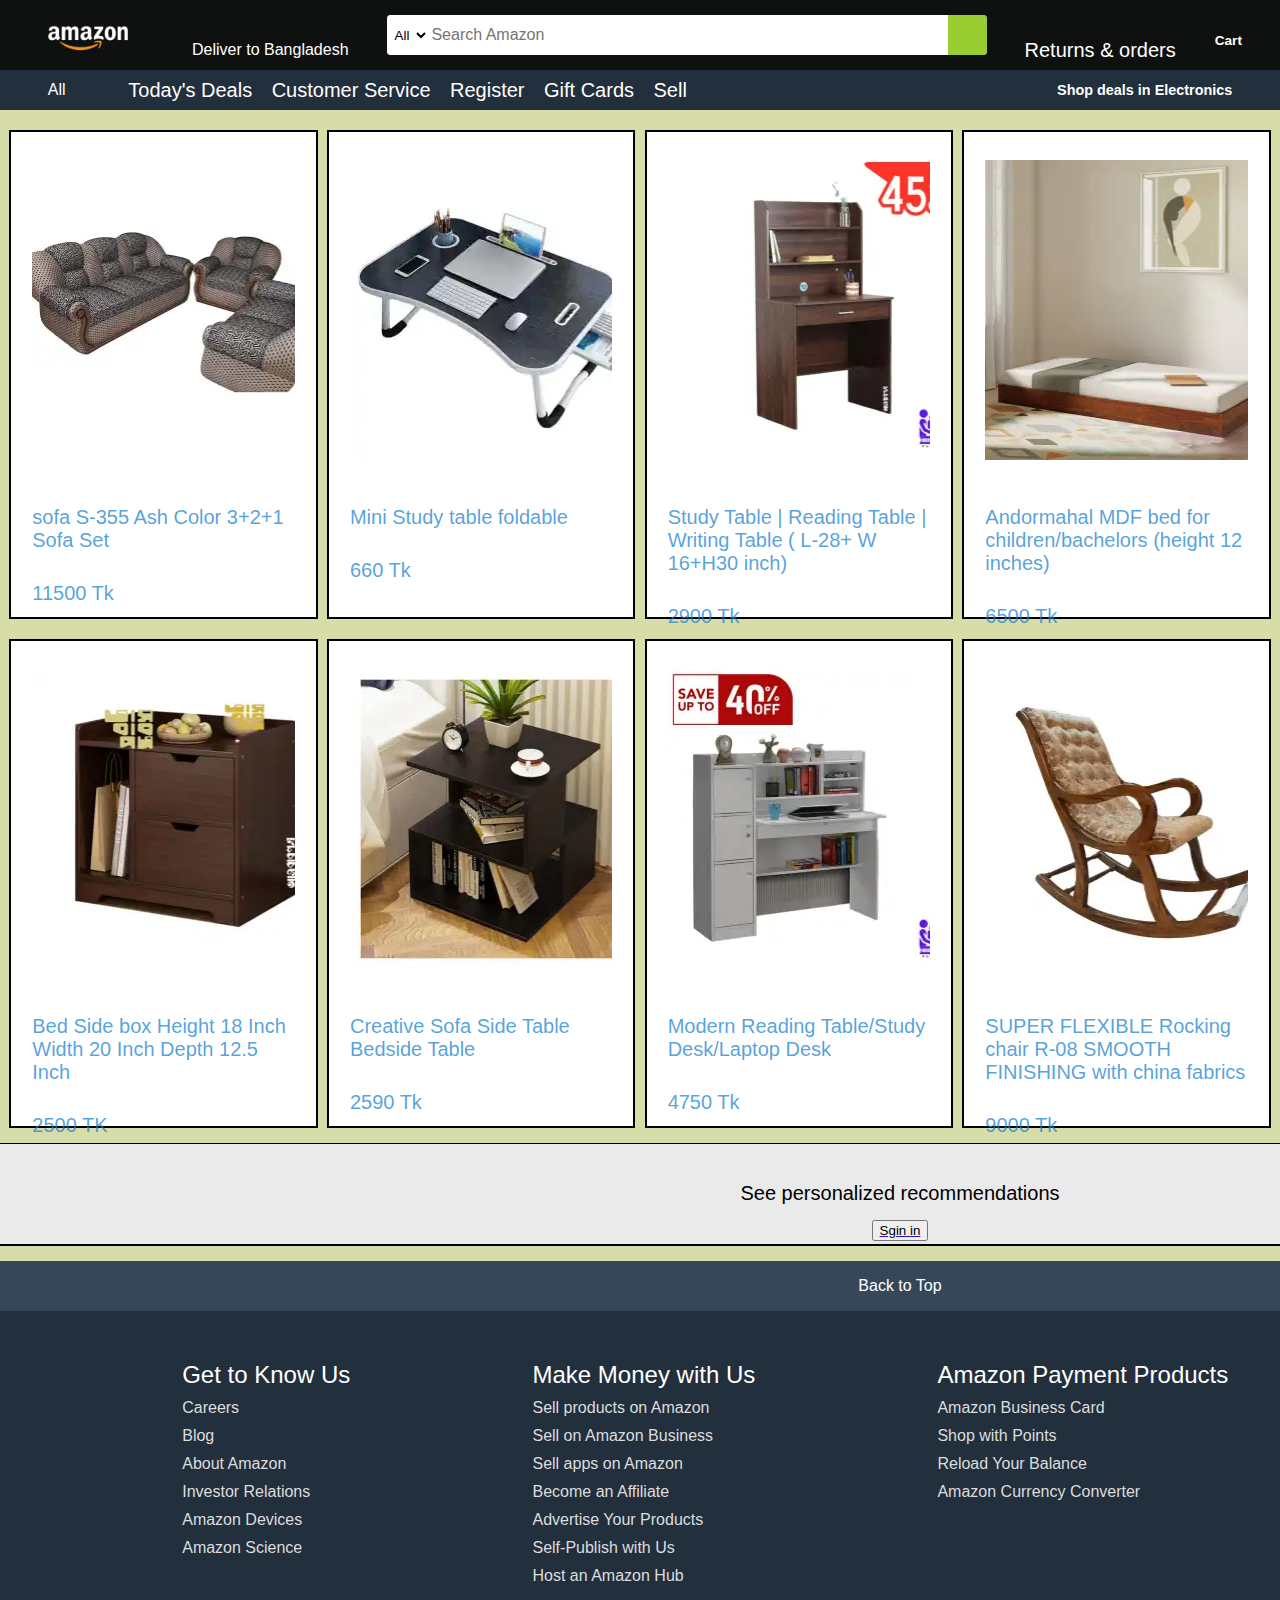
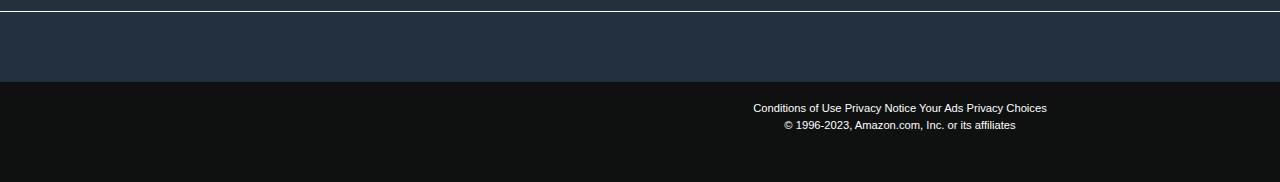
<file: tab7.html>
<!DOCTYPE html>
<html lang="en">
<head>
    <meta charset="UTF-8">
    <meta name="viewport" content="width=device-width, initial-scale=1.0">
    <title>Amazon</title>
    <link rel="stylesheet" href="https://cdnjs.cloudflare.com/ajax/libs/font-awesome/6.4.2/css/all.min.css" integrity="sha512-z3gLpd7yknf1YoNbCzqRKc4qyor8gaKU1qmn+CShxbuBusANI9QpRohGBreCFkKxLhei6S9CQXFEbbKuqLg0DA==" crossorigin="anonymous" referrerpolicy="no-referrer" />
    <link rel="stylesheet" href="style.css">
</head>
<body>
    <header>
        <div class="navbar ">
            <div class="nav-logo border">
                <div class="logo"></div>

            </div>
            <div class="nav-address border">
                <div class="add-icon">
                    <i class="fa-solid fa-location-dot"></i>
                <p class="add-first">Deliver to Bangladesh</p>
                
                    
                </div>
            </div>
            <div class="nav-search">
                <select class="search-select">
                    <option>All</option>
                </select>
                <input placeholder="Search Amazon" class="search-input">
                <div class="search-icon">
                    <i class="fa-solid fa-magnifying-glass"></i>
                </div>
            </div>

           

            <div class="nav-return border">
                <p><span>Returns & orders</span></p>
                
            </div>

            <div class="nav-cart border">
                <i class="fa-solid fa-cart-shopping"></i>
                Cart
            </div>
 
        </div>

        <div class="panel">
            <div class="panel-all">
                <i class="fa-solid fa-bars"></i>
                All
            </div>
            <div class="panel-ops">
                <p>Today's Deals</p>
                <p>Customer Service</p>
                <p>Register</p>
                <p>Gift Cards</p>
                <p>Sell</p>
            </div>

            <div class="panel-deals">
                 Shop deals in Electronics
            </div>

        </div>
    </header>
    <div class="shop-section">
        <div class="box1 box">
            <div class="box-content">
                
                <div class="box-img" style="background-image: url('f1.webp');"></div>
                <p>sofa S-355 Ash Color 3+2+1 Sofa Set</p>
                <P>11500 Tk</P>
            </div>
        </div>
        <div class="box2 box">
            <div class="box-content">
                
                <div class="box-img" style="background-image: url('f2.webp');"></div>
                <p>Mini Study table foldable</p>
                <p>660 Tk</p>
            </div>
        </div>
            
        <div class="box3 box"> <div class="box-content">
            
            <div class="box-img" style="background-image: url('f3.webp');"></div>
            <p>Study Table | Reading Table | Writing Table ( L-28+ W 16+H30 inch)</p>
            <p>2900 Tk</p>
        </div>
    </div>
        <div class="box4 box"> <div class="box-content">
        
            <div class="box-img" style="background-image: url('f4.webp');"></div>
            <p>Andormahal MDF bed for children/bachelors (height 12 inches)</p>
            <p>6500 Tk</p>
        </div>
    </div>
    <div class="box5 box">
        <div class="box-content">
            
            <div class="box-img" style="background-image: url('f5.webp');"></div>
            <p>Bed Side box  Height 18 Inch Width 20 Inch Depth 12.5 Inch</p>
            <p>2500 TK</p>
        </div>
    </div>
    <div class="box6 box">
        <div class="box-content">
            
            <div class="box-img" style="background-image: url('f6.webp');"></div>
            <p>Creative Sofa Side Table Bedside Table  </p>
            <p>2590 Tk</p>
        </div>
    </div>
        
    <div class="box7 box"> <div class="box-content">
        
        <div class="box-img" style="background-image: url('f7.webp');"></div>
        <p>Modern Reading Table/Study Desk/Laptop Desk  </p>
        <p>4750 Tk</p>
    </div>
   </div>
    <div class="box8 box"> <div class="box-content">
        
        <div class="box-img" style="background-image: url('f8.webp');"></div>
        <p>SUPER FLEXIBLE Rocking chair R-08 SMOOTH FINISHING with china fabrics</p>
        <p>9000 Tk</p>
    </div>
    </div>
    <div class="signin">
        <p>See personalized recommendations</p>
        <a href="Login.html" target="_blank"><button>Sgin in </button> </a>
    
    </div>
  </footer>


   <footer>

        <div class="foot-panel1">
             Back to Top
        </div>

        <div class="foot-panel2">
            <ul>
                <p>Get to Know Us</p>
                <a>Careers</a>
                <a>Blog</a>
                <a>About Amazon</a>
                <a>Investor Relations</a>
                <a>Amazon Devices</a>
                <a>Amazon Science</a>
            </ul>

            <ul>
                <p>Make Money with Us</p>
                <a>Sell products on Amazon</a>
                <a>Sell on Amazon Business</a>
                <a>Sell apps on Amazon</a>
                <a>Become an Affiliate</a>
                <a>Advertise Your Products</a>
                <a>Self-Publish with Us</a>
                <a>Host an Amazon Hub</a>
            </ul>

            <ul>
                <p>Amazon Payment Products</p>
                <a>Amazon Business Card</a>
                <a>Shop with Points</a>
                <a>Reload Your Balance</a>
                <a>Amazon Currency Converter</a>
            </ul>

            <ul>
                <p>Let Us Help You</p>
                <a>Amazon and COVID-19</a>
                <a>Your Account</a>
                <a>Your Orders</a>
                <a>Shipping Rates & Policies</a>
                <a>Returns & Replacements</a>
                <a>Manage Your Content and Devices</a>
                <a>Help</a>
            </ul>
        </div>

        <div class="foot-panel3">
                <div class="logo"></div>
        </div>

        <div class="foot-panel4">
            <div class="pages">
                  <a>Conditions of Use</a>
                  <a>Privacy Notice</a>
                  <a>Your Ads Privacy Choices</a>
            </div>
        
            <div class="copyright">
                © 1996-2023, Amazon.com, Inc. or its affiliates
            </div>
        </div>
   </footer>
    
</body>
</html>
</file>
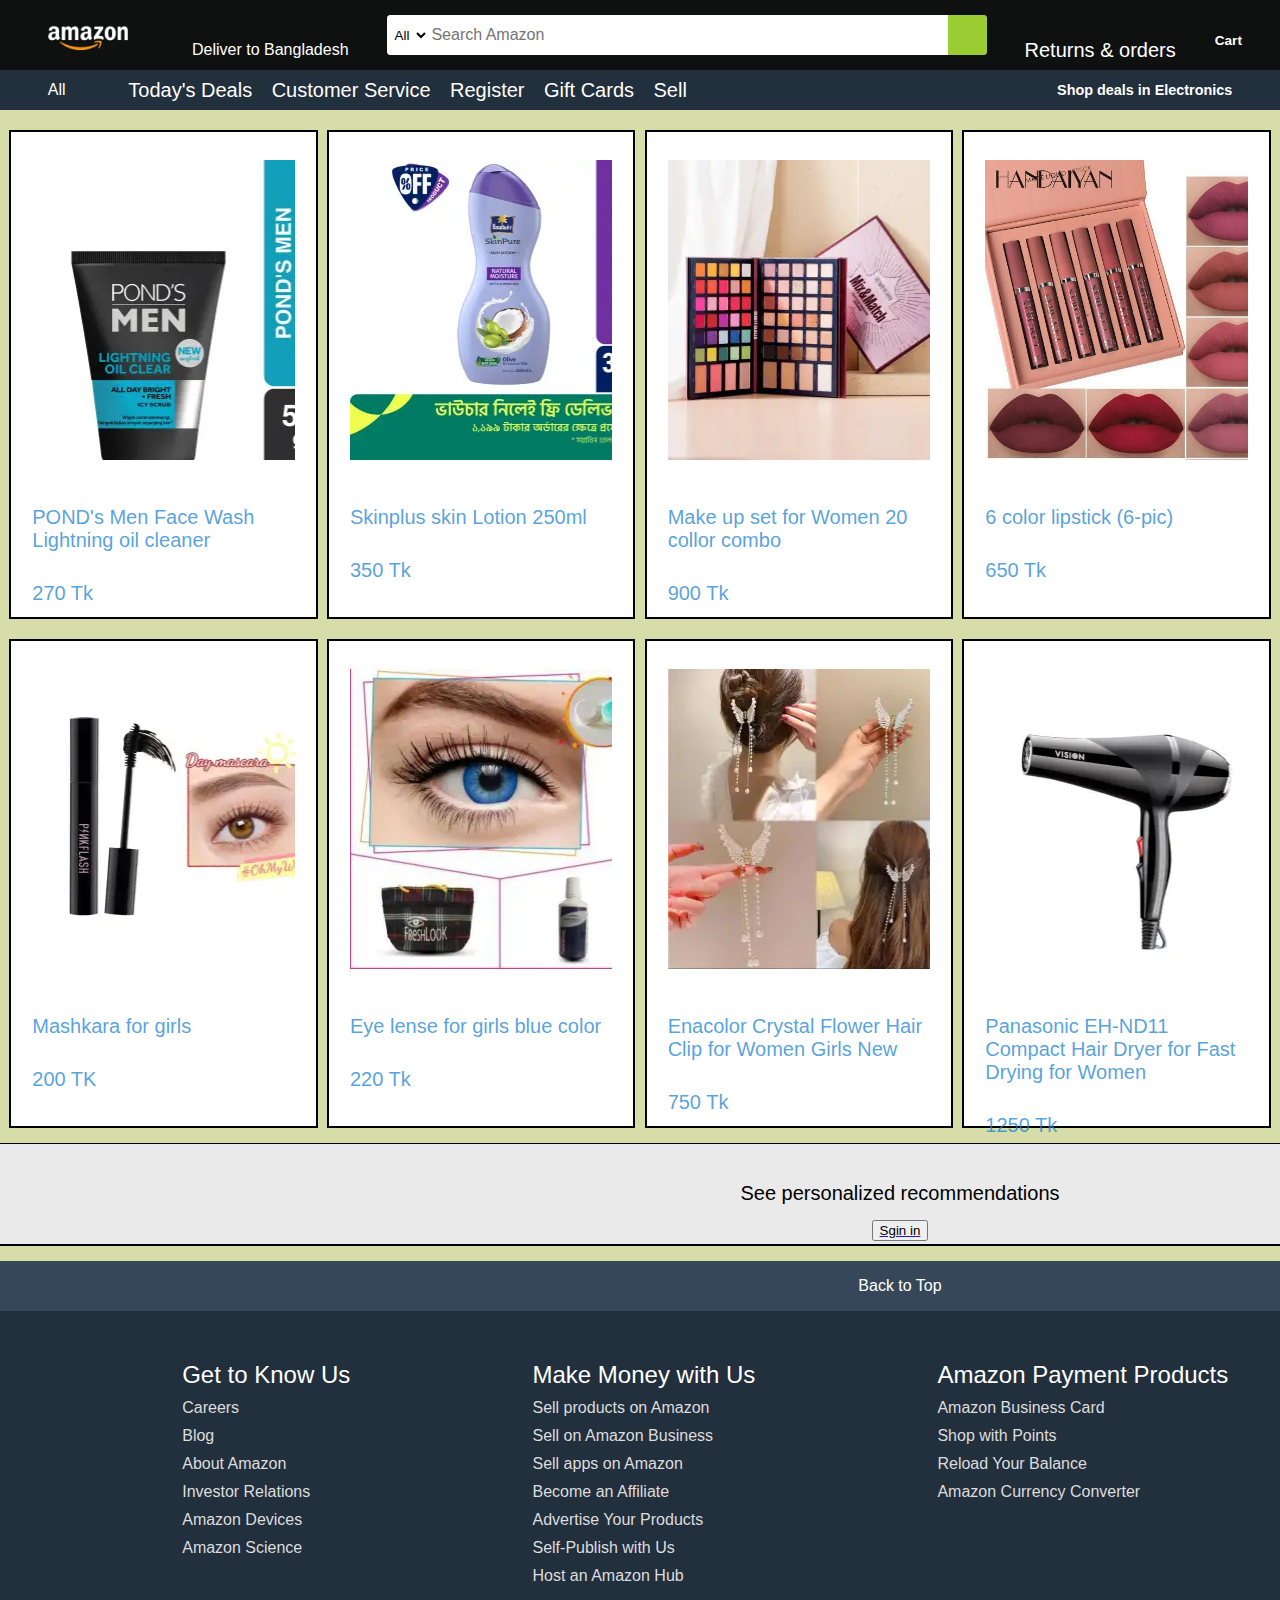
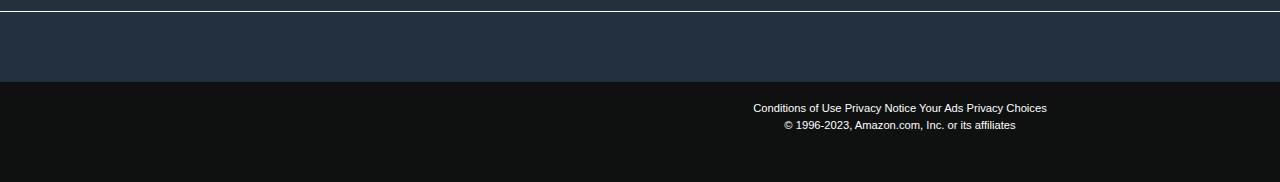
<file: tab8.html>
<!DOCTYPE html>
<html lang="en">
<head>
    <meta charset="UTF-8">
    <meta name="viewport" content="width=device-width, initial-scale=1.0">
    <title>Amazon</title>
    <link rel="stylesheet" href="https://cdnjs.cloudflare.com/ajax/libs/font-awesome/6.4.2/css/all.min.css" integrity="sha512-z3gLpd7yknf1YoNbCzqRKc4qyor8gaKU1qmn+CShxbuBusANI9QpRohGBreCFkKxLhei6S9CQXFEbbKuqLg0DA==" crossorigin="anonymous" referrerpolicy="no-referrer" />
    <link rel="stylesheet" href="style.css">
</head>
<body>
    <header>
        <div class="navbar ">
            <div class="nav-logo border">
                <div class="logo"></div>

            </div>
            <div class="nav-address border">
                <div class="add-icon">
                    <i class="fa-solid fa-location-dot"></i>
                <p class="add-first">Deliver to Bangladesh</p>
             
                    
                </div>
            </div>
            <div class="nav-search">
                <select class="search-select">
                    <option>All</option>
                </select>
                <input placeholder="Search Amazon" class="search-input">
                <div class="search-icon">
                    <i class="fa-solid fa-magnifying-glass"></i>
                </div>
            </div>

         

            <div class="nav-return border">
                <p><span>Returns & orders</span></p>
                
            </div>

            <div class="nav-cart border">
                <i class="fa-solid fa-cart-shopping"></i>
                Cart
            </div>
 
        </div>

        <div class="panel">
            <div class="panel-all">
                <i class="fa-solid fa-bars"></i>
                All
            </div>
            <div class="panel-ops">
                <p>Today's Deals</p>
                <p>Customer Service</p>
                <p>Register</p>
                <p>Gift Cards</p>
                <p>Sell</p>
            </div>

            <div class="panel-deals">
                 Shop deals in Electronics
            </div>

        </div>
    </header>
    <div class="shop-section">
        <div class="box1 box">
            <div class="box-content">
                
                <div class="box-img" style="background-image: url('b1.webp');"></div>
                <p>POND's Men Face Wash Lightning oil cleaner</p>
                <P>270 Tk</P>
            </div>
        </div>
        <div class="box2 box">
            <div class="box-content">
                
                <div class="box-img" style="background-image: url('b2.webp');"></div>
                <p>Skinplus skin Lotion 250ml</p>
                <p>350 Tk</p>
            </div>
        </div>
            
        <div class="box3 box"> <div class="box-content">
            
            <div class="box-img" style="background-image: url('b3.webp');"></div>
            <p>Make up set for Women 20 collor combo</p>
            <p>900 Tk</p>
        </div>
    </div>
        <div class="box4 box"> <div class="box-content">
        
            <div class="box-img" style="background-image: url('b4.jpeg');"></div>
            <p>6 color lipstick (6-pic)</p>
            <p>650 Tk</p>
        </div>
    </div>
    <div class="box5 box">
        <div class="box-content">
            
            <div class="box-img" style="background-image: url('b5.webp');"></div>
            <p>Mashkara for girls</p>
            <p>200 TK</p>
        </div>
    </div>
    <div class="box6 box">
        <div class="box-content">
            
            <div class="box-img" style="background-image: url('b6.webp');"></div>
            <p>Eye lense for girls blue color </p>
            <p>220 Tk</p>
        </div>
    </div>
        
    <div class="box7 box"> <div class="box-content">
        
        <div class="box-img" style="background-image: url('b7.webp');"></div>
        <p>Enacolor Crystal Flower Hair Clip for Women Girls New </p>
        <p>750 Tk</p>
    </div>
   </div>
    <div class="box8 box"> <div class="box-content">
        
        <div class="box-img" style="background-image: url('b8.webp');"></div>
        <p>Panasonic EH-ND11 Compact Hair Dryer for Fast Drying for Women</p>
        <p>1250 Tk</p>
    </div>
    </div>
    <div class="signin">
        <p>See personalized recommendations</p>
        <a href="Login.html" target="_blank"><button>Sgin in </button> </a>
    
    </div>
  </footer>


   <footer>

        <div class="foot-panel1">
             Back to Top
        </div>

        <div class="foot-panel2">
            <ul>
                <p>Get to Know Us</p>
                <a>Careers</a>
                <a>Blog</a>
                <a>About Amazon</a>
                <a>Investor Relations</a>
                <a>Amazon Devices</a>
                <a>Amazon Science</a>
            </ul>

            <ul>
                <p>Make Money with Us</p>
                <a>Sell products on Amazon</a>
                <a>Sell on Amazon Business</a>
                <a>Sell apps on Amazon</a>
                <a>Become an Affiliate</a>
                <a>Advertise Your Products</a>
                <a>Self-Publish with Us</a>
                <a>Host an Amazon Hub</a>
            </ul>

            <ul>
                <p>Amazon Payment Products</p>
                <a>Amazon Business Card</a>
                <a>Shop with Points</a>
                <a>Reload Your Balance</a>
                <a>Amazon Currency Converter</a>
            </ul>

            <ul>
                <p>Let Us Help You</p>
                <a>Amazon and COVID-19</a>
                <a>Your Account</a>
                <a>Your Orders</a>
                <a>Shipping Rates & Policies</a>
                <a>Returns & Replacements</a>
                <a>Manage Your Content and Devices</a>
                <a>Help</a>
            </ul>
        </div>

        <div class="foot-panel3">
                <div class="logo"></div>
        </div>

        <div class="foot-panel4">
            <div class="pages">
                  <a>Conditions of Use</a>
                  <a>Privacy Notice</a>
                  <a>Your Ads Privacy Choices</a>
            </div>
        
            <div class="copyright">
                © 1996-2023, Amazon.com, Inc. or its affiliates
            </div>
        </div>
   </footer>
    
</body>
</html>
</file>
<file: style.css>
* {

    margin: 0;
    font-family: Arial, Helvetica, sans-serif;
    border: border-box;

}
.navbar{
    height: 70px;
    background-color: #0F1111;
    color: white;
    display: flex;
    align-items:center;
    justify-content: space-evenly;

}




.nav-logo{
    height: 50px;
    width: 100px;
}
.logo{
    background-image: url("amazon_logo.png");
    background-size: cover;
    height: 50px;
    width: 100%;
}
.border{
    border: 1.5px solid transparent;

}
.border:hover{
    border: 1.5px solid white;
}

.add-first{
    color: white;
    font-size: 1rem;
    margin-left: 15px;
}


    


.add-icon{
    display: flex;
    align-items: flex-end;
}

.nav-search {
    display: flex;
    justify-content: space-evenly;
    background-color: pink;
    width: 600px;
    height: 40px;
    border-radius: 4px;
}

.search-select {
    background-color: white;
    width: 50px;
    text-align: center;
    border-top-left-radius:4px;
    border-bottom-left-radius: 4px;
    border: none;
}

.search-input {
    width: 100%;
    font-size: 1rem;
    border: none;
}

.search-icon {
    width: 45px;
    display: flex;
    justify-content: center;
    align-items: center;
    font-size: 1.2rem;
    background-color: yellowgreen;
    border-top-right-radius: 4px;
    border-bottom-right-radius: 4px;
    color: #0F1111;
}

.nav-search:hover {
    border: 2px solid orange;
}

.span {
    font-size: 0.7rem;
}



.nav-cart i {
    font-size: 30px;
}

.nav-cart {
    font-size: 0.85rem;
    font-weight: 700;
}
.nav-signin{
    color: #fff;
    font-size: 20px;
    ;

}

.panel {
    height: 40px;
    background-color: #222f3d;
    display: flex;
    color: white;
    align-items: center;
    justify-content: space-evenly;
}

.panel-ops p {
    display: inline;
    margin-left: 15px;
    font-size: 20px;
}

.panel-ops {
    width: 70%;
    font-size: 1rem;
    color: #fff;
}

.panel-deals {
    font-size: 0.9rem;
    font-weight: 700;
}

/** main section**/
.hero-section {
    background-image: url("one_m.jpg");
    background-size: cover;
    height: 600px;
    display: flex;
    justify-content: center;
    align-items: flex-end;
}
.hero-msg{
    background-color: white;
    font-size: 160%;
    color: black;
    height: 60px;
    display: flex;
    align-items: top;
    justify-content: center;
    width: 80%;
    margin-bottom: 40px;
}

/** shop section **/
.shop-section {
    display: flex;
    flex-wrap: wrap;
    justify-content: space-evenly;
    background-color: rgb(215, 221, 169);

}

.box {
    border: 2px solid black ;
    height: 450px;
    width: 23%;
    background-color: white;
    padding: 20px 5px 15px;
    margin-top: 20px;

}
.box-img {
    height: 300px;
    background-size: cover;
    margin-top: 0.5rem;
    margin-bottom: 1rem;

}

.box-content {
    margin-left: 1rem;
    margin-right: 1rem;
}

.box-content p {
    color: rgba(21, 127, 208, 0.736);
}

.signin {
    margin-top: 15px;
    border-top: 1px solid black;
    border-bottom: 2px solid black;
    min-width: 1800px;
    height: 100px;
    background-color: rgb(235, 234, 234);
}

.signin p {
    display: flex;
    justify-content: center;
    align-items: center;
    margin-top: 8px;
    ;
}

.signin a {
    display: flex;
    justify-content: center;
    align-items: center;
    margin-top: 15px;
    color:rgb(37, 17, 219);
    font-size: 20px;
}

.foot-panel1 {
    background-color: #37475a;
    color: white;
    height: 50px;
    display: flex;
    justify-content: center;
    align-items: center;
    font-size: 1rem;
    min-width: 1800px;
    margin-top: 15px;

}

.foot-panel2 {
    background-color: #222f3d;
    color: white;
    height: 300px;
    display: flex;
    justify-content: space-evenly;
}

ul a {
    display: block;
    font-size: 1rem;
    margin-top: 10px;
    color: #dddddd;
}

ul p {
    font-size: 1.5rem;
}

ul {
    margin-top: 20px;
}

.foot-panel3 {
    background-color: #222f3d;
    color: white;
    border-top: 0.5px solid white;
    height: 70px;
    display: flex;
    justify-content: center;
    align-items: center;
}

.logo{
    background-image: url("amazon_logo.png");
    background-size: cover;
    height: 50px;
    width: 100%;
}

.foot-panel4 {
    background-color: #0F1111;
    color: white;
    height: 100px;
}

.pages {
    font-size: 0.7rem;
    text-align: center;
    padding-top: 20px;

}

.copyright {
    padding-top: 5px;
    font-size: 0.7rem;
    text-align: center;
}

.login-container {
            width: 300px;
            margin: 0 auto;
            margin-top: 100px;
            padding: 20px;
            background-color: #fff;
            border: 1px solid #ccc;
            border-radius: 5px;
            padding: 40px;
        }
        input[type="text"], input[type="password"] {
            width: 100%;
            padding: 10px;
            margin: 5px 0;
            border: 1px solid #ccc;
            border-radius: 3px;
        }
        input[type="submit"] {
            width: 100%;
            background-color: #4CAF50;
            color: #fff;
            padding: 10px;
            border: none;
            border-radius: 3px;
            cursor: pointer;
        }
        p{
            font-size: 20px;
            padding-top: 30px;
        }



        .registration-container {
            width: 300px;
            margin: 0 auto;
            margin-top: 100px;
            padding: 40px;
            background-color: #fff;
            border: 1px solid #ccc;
            border-radius: 5px;
            box-shadow: 0 2px 4px rgba(0, 0, 0, 0.1);
            font-size: 20px;
        }
        
        input[type="text"],
        input[type="email"],
        input[type="password"] {
            width: 100%;
            padding: 10px;
            margin: 10px 0;
            border: 1px solid #ccc;
            border-radius: 3px;
        }
        
        input[type="submit"] {
            width: 100%;
            background-color: #4CAF50;
            color: #fff;
            padding: 10px;
            border: none;
            border-radius: 3px;
            cursor: pointer;
        }
</file>
